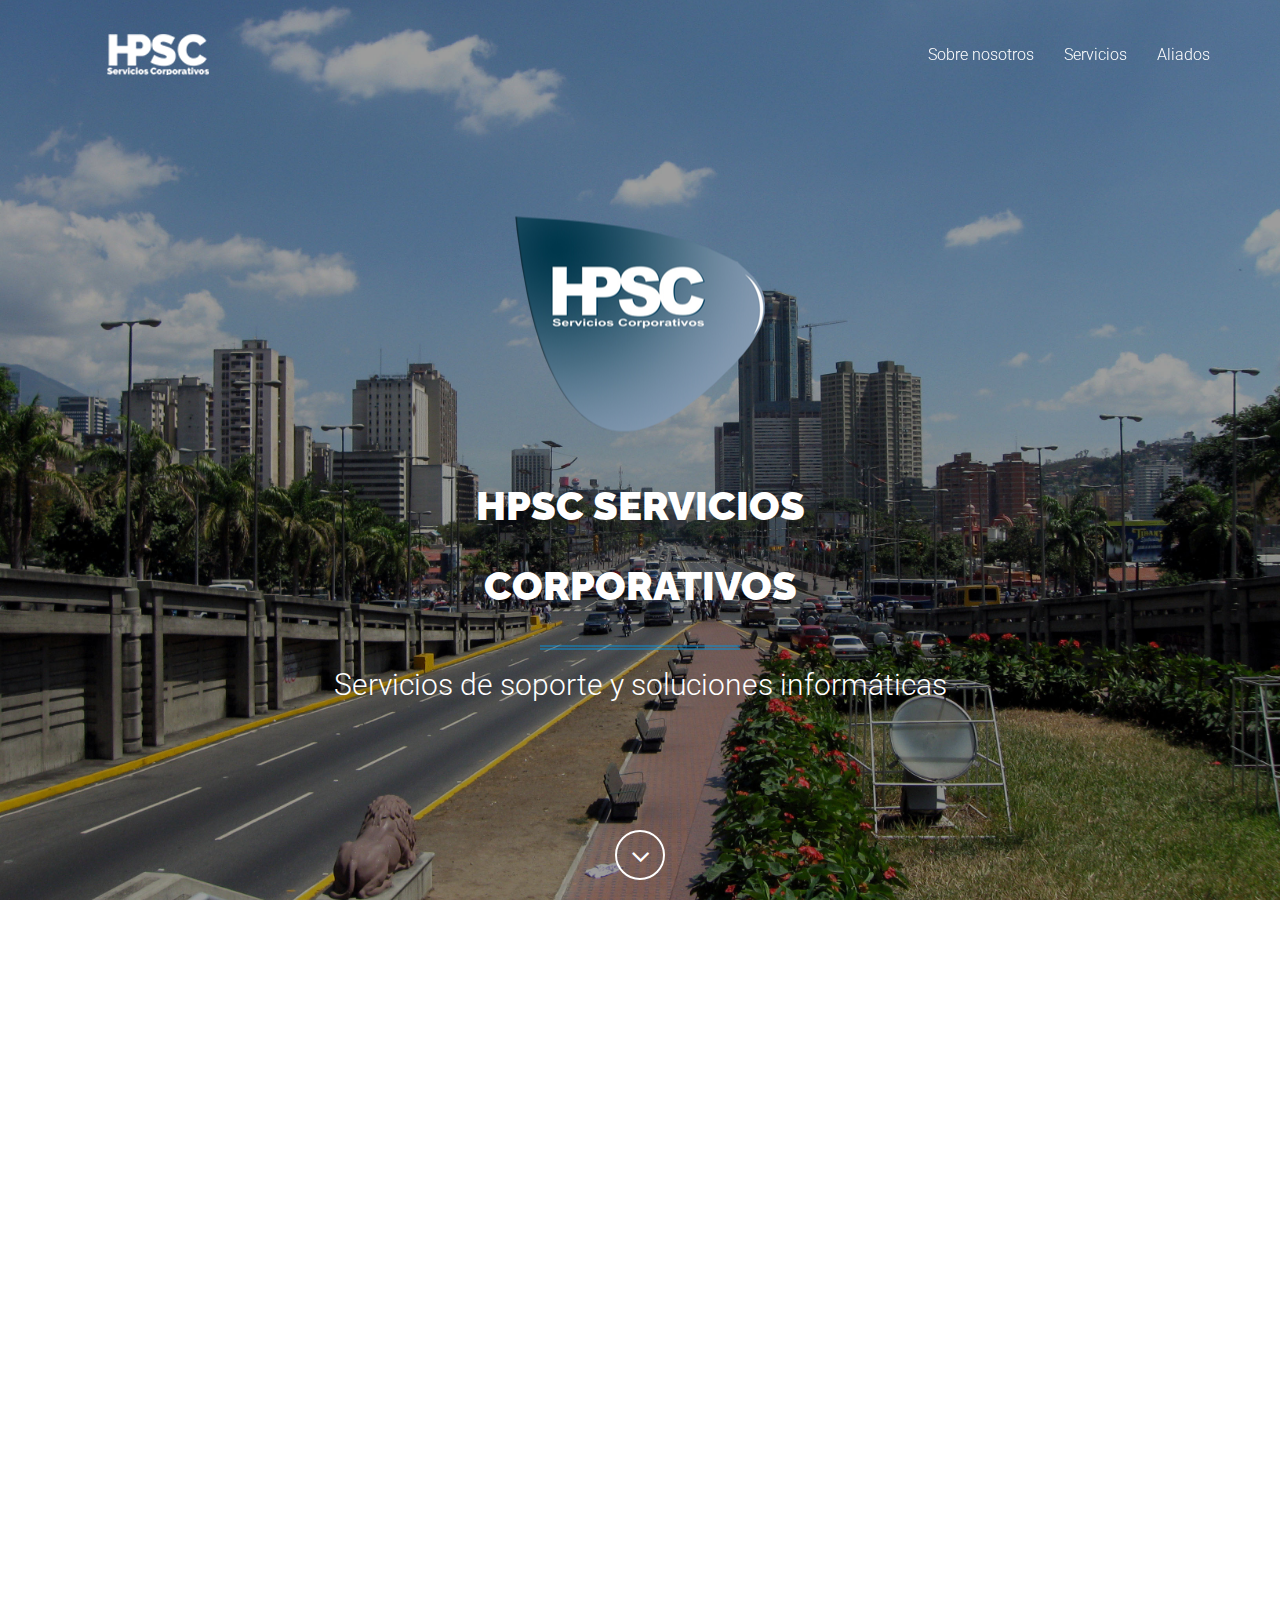
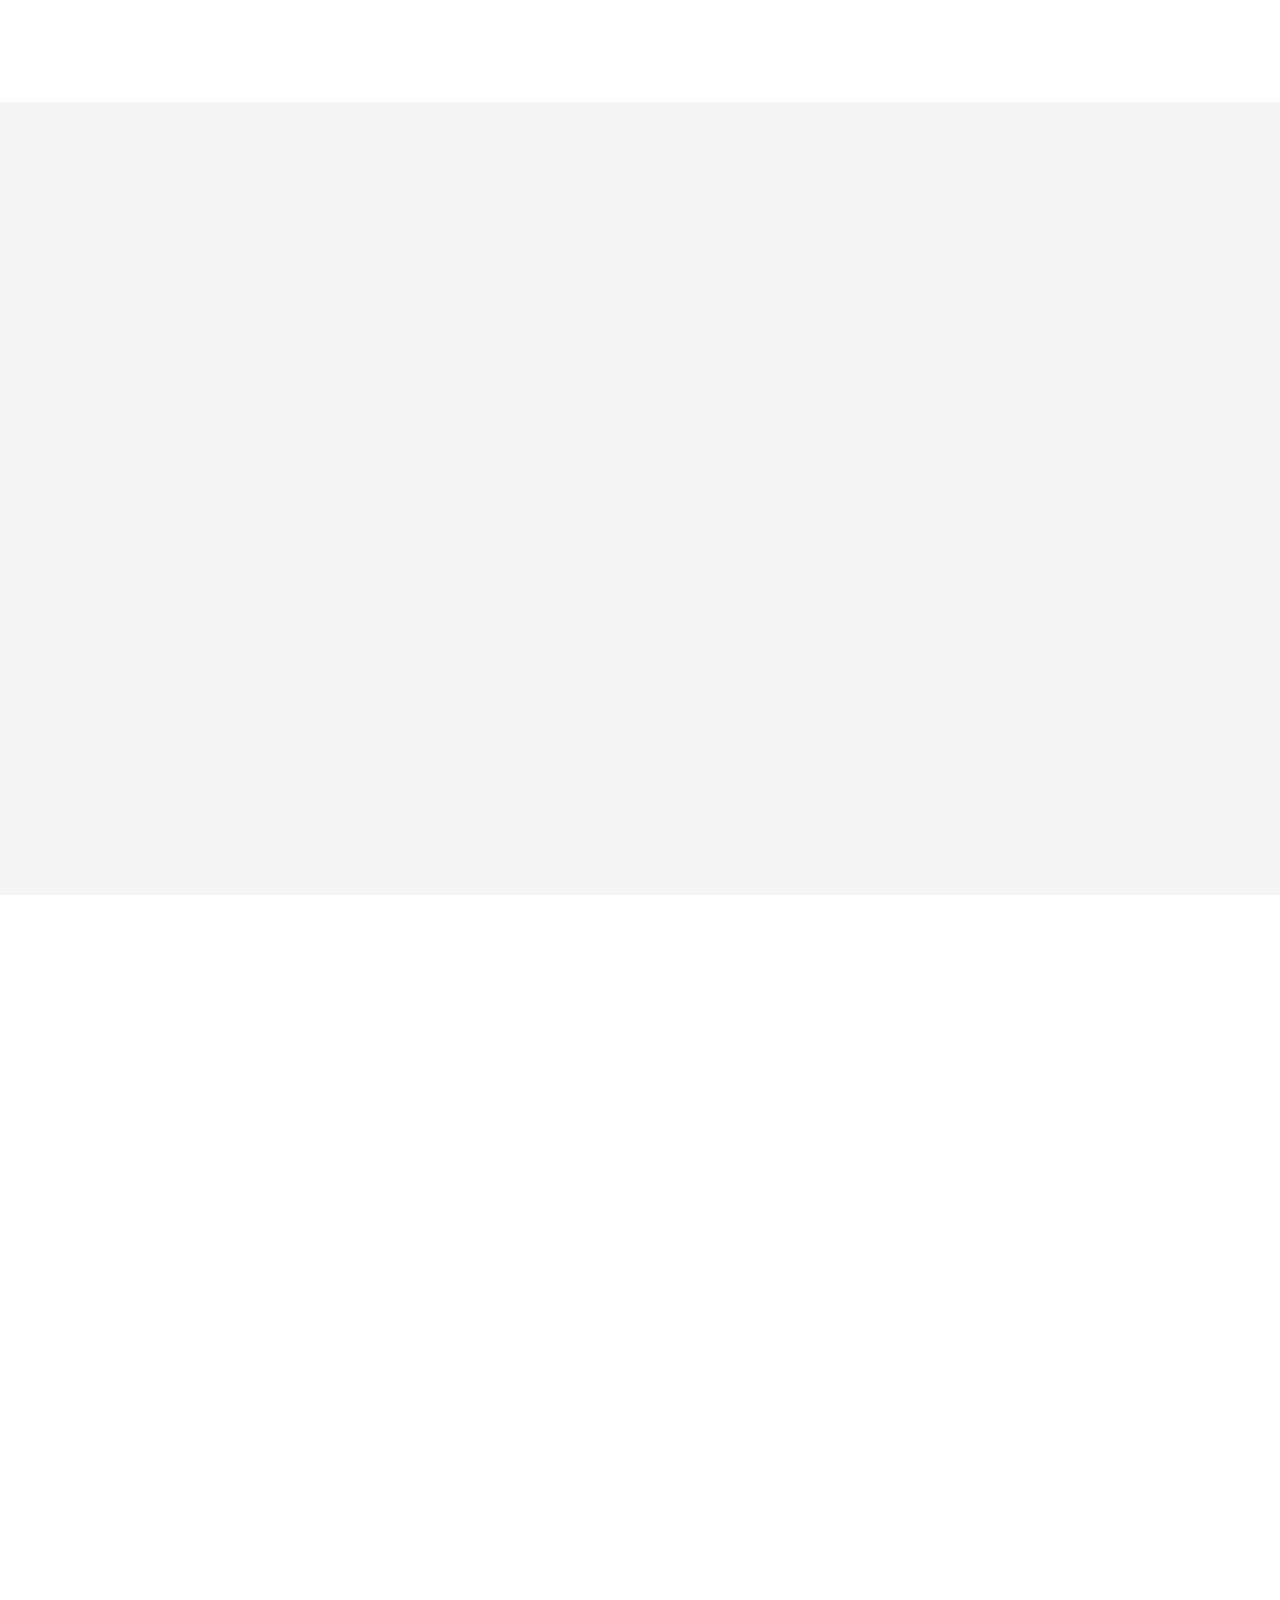
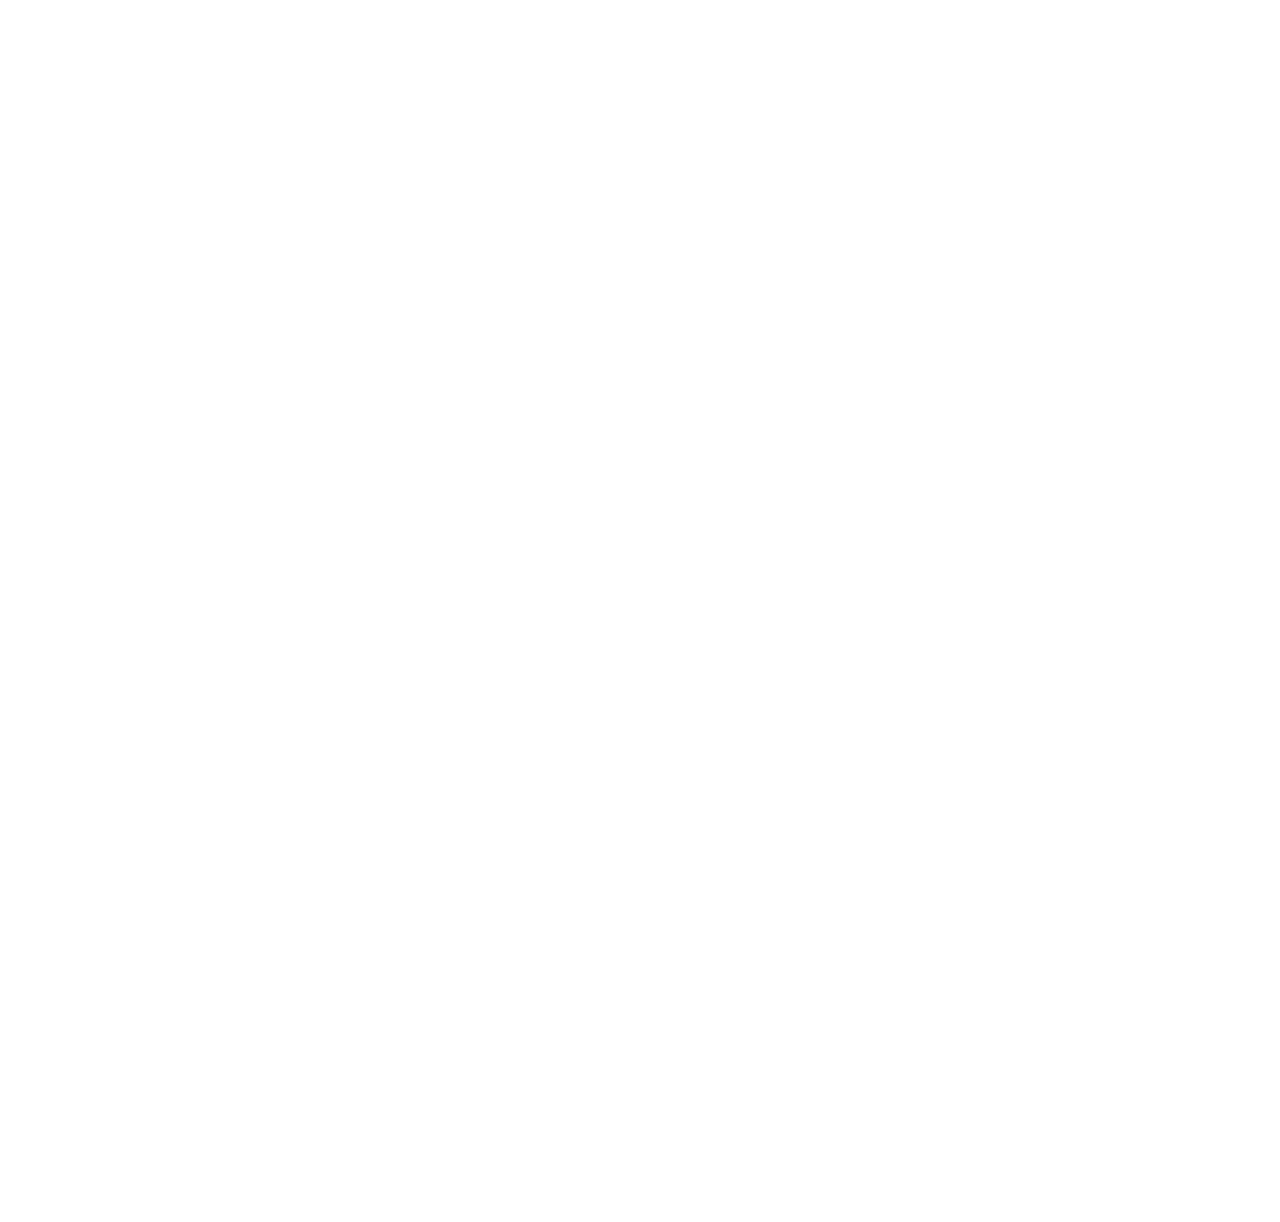
<file: HPSC_Front/index.html>
<!DOCTYPE html>
<html lang="en">

<head>
    <meta charset="utf-8">
    <meta name="viewport" content="width=device-width, initial-scale=1.0, user-scalable=no">
    <meta name="description" content="HPSC Servicios Corporativos es una empresa especializada en servicios de tecnologías de la información, teniendo alianzas con los principales fabricantes de la industria. Contamos con un portafolio de servicios orientados al cliente y adaptados al entorno económico actual, haciendo especial énfasis en la calidad y excelencia del servicio.">
    <meta name="author" content="HPSC Servicios Corporativos">
    <title>HPSC Servicios Corporativos</title>
    <link rel="icon" href="assets/img/hpsc-logo.ico" type="image/x-icon">
    <!-- Bootstrap Core CSS -->
    <link href="assets/css/bootstrap/bootstrap.min.css" rel="stylesheet" type="text/css">
    <!-- Retina.js - Load first for faster HQ mobile images. -->
    <script src="assets/js/plugins/retina/retina.min.js"></script>
    <!-- Font Awesome -->
    <link href="assets/font-awesome/css/font-awesome.min.css" rel="stylesheet" type="text/css">
    <!-- Default Fonts -->
    <link href='http://fonts.googleapis.com/css?family=Roboto:400,100,100italic,300,300italic,400italic,500,500italic,700,700italic,900,900italic' rel='stylesheet' type='text/css'>
    <link href='http://fonts.googleapis.com/css?family=Raleway:400,100,200,300,600,500,700,800,900' rel='stylesheet' type='text/css'>
    <!-- Modern Style Fonts (Include these is you are using body.modern!) -->
    <link href='http://fonts.googleapis.com/css?family=Montserrat:400,700' rel='stylesheet' type='text/css'>
    <link href='http://fonts.googleapis.com/css?family=Cardo:400,400italic,700' rel='stylesheet' type='text/css'>
    <!-- Vintage Style Fonts (Include these if you are using body.vintage!) -->
    <link href='http://fonts.googleapis.com/css?family=Sanchez:400italic,400' rel='stylesheet' type='text/css'>
    <link href='http://fonts.googleapis.com/css?family=Cardo:400,400italic,700' rel='stylesheet' type='text/css'>
    <!-- Plugin CSS -->
    <link href="assets/css/plugins/owl-carousel/owl.carousel.css" rel="stylesheet" type="text/css">
    <link href="assets/css/plugins/owl-carousel/owl.theme.css" rel="stylesheet" type="text/css">
    <link href="assets/css/plugins/owl-carousel/owl.transitions.css" rel="stylesheet" type="text/css">
    <link href="assets/css/plugins/magnific-popup.css" rel="stylesheet" type="text/css">
    <link href="assets/css/plugins/background.css" rel="stylesheet" type="text/css">
    <link href="assets/css/plugins/animate.css" rel="stylesheet" type="text/css">
    <!-- HPSC Theme CSS -->
    <link href="assets/css/hpsc.css" rel="stylesheet" type="text/css">
</head>
<!-- Alternate Body Classes: .modern and .vintage -->

<body id="page-top">
    <!-- Navigation -->
    <!-- Note: navbar-default and navbar-inverse are both supported with this theme. -->
    <nav class="navbar navbar-inverse navbar-fixed-top navbar-expanded">
        <div class="container">
            <!-- Brand and toggle get grouped for better mobile display -->
            <div class="navbar-header">
                <button type="button" class="navbar-toggle" data-toggle="collapse" data-target="#bs-example-navbar-collapse-1">
                    <span class="sr-only">Activar navegación</span>
                    <span class="icon-bar"></span>
                    <span class="icon-bar"></span>
                    <span class="icon-bar"></span>
                </button>
                <a class="navbar-brand page-scroll" href="#page-top">
                    <img src="assets/img/logo.png" class="img-responsive" alt="">
                </a>
            </div>
            <!-- Collect the nav links, forms, and other content for toggling -->
            <div class="collapse navbar-collapse" id="bs-example-navbar-collapse-1">
                <ul class="nav navbar-nav navbar-right">
                    <li class="hidden">
                        <a class="page-scroll" href="#page-top"></a>
                    </li>
                    <li>
                        <a class="page-scroll" href="#about">Sobre nosotros</a>
                    </li>
                    <li>
                        <a class="page-scroll" href="#services">Servicios</a>
                    </li>
                    <li>
                        <a class="page-scroll" href="#allies">Aliados</a>
                    </li>
                </ul>
            </div>
            <!-- /.navbar-collapse -->
        </div>
        <!-- /.container -->
    </nav>
    <header style="background-image: url('assets/img/bg-header.jpg');">
        <div class="intro-content">
            <img src="assets/img/profile.png" class="img-responsive img-centered" alt="">
            <div class="brand-name" style="font-size: 250%;text-align: center;">HPSC Servicios Corporativos</div>
            <hr class="colored">
            <div class="brand-name-subtext">Servicios de soporte y soluciones informáticas</div>
        </div>
        <div class="scroll-down">
            <a class="btn page-scroll" href="#about"><i class="fa fa-angle-down fa-fw"></i></a>
        </div>
    </header>
    <section id="about">
        <div class="container text-center wow fadeIn">
            <div class="row">
                <div class="col-lg-12">
                    <h1>Sobre nosotros</h1>
                    <hr class="colored">
                    <p>HPSC Servicios Corporativos es una empresa especializada en servicios de tecnologías de la información, teniendo alianzas con los principales fabricantes de la industria. Contamos con un portafolio de servicios orientados al cliente y adaptados al entorno económico actual, haciendo especial énfasis en la calidad y excelencia del servicio.</p>
                </div>
                <div class="row content-row">
                    <div class="col-lg-12">
                        <div class="about-carousel">
                            <div class="item">
                                <img src="assets/img/about_us/mission.jpg" class="img-responsive" alt="" id="mision" >
                                <div class="caption">
                                    <h3 style="color:white">Misión</h3>
                                    <hr class="colored-small">
                                    <p style="color:white; font-size: medium; margin:8px; text-align: center;">Proveer servicios de tecnologías de información que contribuyan al desarrollo del potencial de los negocios de nuestros clientes y asociados</p>
                                </div> 
                            </div>
                            <div class="item">
                                <img src="assets/img/about_us/vision.jpg" class="img-responsive" alt="" id="vision">
                                <div class="caption">
                                    <h3 style="color:white">Visión</h3>
                                    <hr class="colored-small">
                                    <p style="color:white; font-size: medium; margin:8px; text-align: center;">Posicionarnos como la mejor empresa proveedora de servicios de tecnologías de información en Venezuela, a través de estrategias de desarrollo profesional, económico y social que beneficien a nuestros clientes, accionistas, empleados y asociados</p>
                                </div>
                            </div>
                            <div class="item">
                                <img src="assets/img/about_us/values.jpg" class="img-responsive" alt="" id="valores">
                                <div class="caption">
                                    <h3 style="color:white">Valores</h3>
                                    <hr class="colored-small">
                                    <p style="color:white; font-size: medium; margin:8px; text-align: center;">Los valores que nos representan son el respeto, la tolerancia, el compromiso, la responsabilidad, la puntualidad, la excelencia, la disciplina y la perseverancia</p>
                                </div>
                            </div>
                        </div>
                    </div>
                </div>
                
            </div>
        </div>
    </section>
    <section class="bg-gray" id="services">
        <div class="container text-center wow fadeIn">
            <div class="row">
                <div class="col-lg-12">
                    <h2>Servicios</h2>
                    <p>Los servicios que ofrecemos están diseñados para facilitar su decisión, brindándole la flexibilidad necesaria para adaptarlo a su entorno tecnológico</p>
                    <hr class="colored">
                </div>
            </div>
            <div class="row content-row">
                <div class="col-lg-12">
                    <div class="about-carousel">
                        <div class="item">
                            <img src="assets/img/services/1.jpg" class="img-responsive" alt="">
                            <div class="caption">
                                <h3 style="color:white">Soporte</h3>
                                <hr class="colored-small">
                                <p style="color:white; font-size: medium; margin:8px; text-align: center;">Cuente con un servicio especializado en el diagnóstico y reparación de equipos de cómputo, impresión y comunicación, diseñados con la flexibilidad y adaptabilidad que su empresa necesita</p>
                            </div>
                        </div>
                        <div class="item">
                            <img src="assets/img/services/2.jpg" class="img-responsive" alt="">
                            <div class="caption">
                                <h3 style="color:white">Preventivos</h3>
                                <hr class="colored-small">
                                <p style="color:white; font-size: medium; margin:8px; text-align: center;">Maximice el desempeño de sus equipos y reduzca a su vez la probabilidad de ocurran fallos inesperados, actuando con un enfoque proactivo en el mantenimiento de su plataforma</p>
                            </div>
                        </div>
                        <div class="item">
                            <img src="assets/img/services/3.jpg" class="img-responsive" alt="">
                            <div class="caption">
                                <h3 style="color:white">Profesionales</h3>
                                <hr class="colored-small">
                                <p style="color:white; font-size: medium; margin:8px; text-align: center;">Contamos con un portafolio de servicios profesionales que ofrece propuestas de arquitectura, diseño e implementación y administración de soluciones adaptables a su empresa</p>
                            </div>
                        </div>
                    </div>
                </div>
            </div>
        </div>
    </section>
    <section id="allies">
        <div class="container text-center wow fadeIn">
            <h2>Aliados</h2>
            <hr class="colored">
            <p>Aquí presentamos a nuestros aliados empresariales con los que contamos como soporte.</p>
            <div class="row content-row">
                <div class="col-lg-12">
                    <div class="portfolio-filter">
                        <ul id="filters" class="clearfix">
                        </ul>
                    </div>
                </div>
            </div>
            <div class="row">
                <div class="col-lg-12" style="margin-left:8px">
                    <div id="portfoliolist">
                        <div class="portfolio ally" data-cat="ally" data-toggle="modal">
                            <div class="portfolio-wrapper">
                                <img src="assets/img/portfolio/grid/allies/1.jpg" alt="">
                                <div class="caption">
                                    <div class="caption-text">
                                        <a class="text-title">Hewlett Packard</a>
                                        <span class="text-category">Empresa del sector informático</span>
                                    </div>
                                    <div class="caption-bg"></div>
                                </div>
                            </div>
                        </div>
                        <div class="portfolio ally" data-cat="ally" data-toggle="modal">
                            <div class="portfolio-wrapper">
                                <img src="assets/img/portfolio/grid/allies/2.jpg" alt="">
                                <div class="caption">
                                    <div class="caption-text">
                                        <a class="text-title">Cron Sistemas, C.A.</a>
                                        <span class="text-category">Empresa de venta de hardware</span>
                                    </div>
                                    <div class="caption-bg"></div>
                                </div>
                            </div>
                        </div>
                        <div class="portfolio ally" data-cat="ally" data-toggle="modal">
                            <div class="portfolio-wrapper">
                                <img src="assets/img/portfolio/grid/allies/3.jpg" alt="">
                                <div class="caption">
                                    <div class="caption-text">
                                        <a class="text-title">Excon</a>
                                        <span class="text-category">Empresa de soluciones de negocio</span>
                                    </div>
                                    <div class="caption-bg"></div>
                                </div>
                            </div>
                        </div>
                        <div class="portfolio ally" data-cat="ally" data-toggle="modal">
                            <div class="portfolio-wrapper">
                                <img src="assets/img/portfolio/grid/allies/4.jpg" alt="">
                                <div class="caption">
                                    <div class="caption-text">
                                        <a class="text-title">Hewlett Packard Enterprise</a>
                                        <span class="text-category">Empresa de servicios tecnológicos</span>
                                    </div>
                                    <div class="caption-bg"></div>
                                </div>
                            </div>
                        </div>
                        <div class="portfolio ally" data-cat="ally" data-toggle="modal">
                            <div class="portfolio-wrapper">
                                <img src="assets/img/portfolio/grid/allies/5.jpg" alt="">
                                <div class="caption">
                                    <div class="caption-text">
                                        <a class="text-title">Microsoft</a>
                                        <span class="text-category">Empresa de software y hardware</span>
                                    </div>
                                    <div class="caption-bg"></div>
                                </div>
                            </div>
                        </div>
                        <div class="portfolio ally" data-cat="ally" data-toggle="modal">
                            <div class="portfolio-wrapper">
                                <img src="assets/img/portfolio/grid/allies/6.jpg" alt="">
                                <div class="caption">
                                    <div class="caption-text">
                                        <a class="text-title">MT2005</a>
                                        <span class="text-category">Empresa de venta de hardware y servicios</span>
                                    </div>
                                    <div class="caption-bg"></div>
                                </div>
                            </div>
                        </div>
                    </div>
                </div>
            </div>
        </div>
    </section>

    <script src="https://apps.elfsight.com/p/platform.js" defer></script>
    <div class="elfsight-app-d1b01dff-8247-4275-999b-a6b3c1325eb7"></div>
    
<iframe src="https://www.facebook.com/plugins/video.php?href=https%3A%2F%2Fwww.facebook.com%2Finternationalacademysya%2Fvideos%2F2487561864703541%2F&show_text=0&width=267" width="267" height="476" style="border:none;overflow:hidden" scrolling="no" frameborder="0" allowTransparency="true" allowFullScreen="true"></iframe>
    
    <footer class="footer" style="background-image: url('assets/img/bg-footer.jpg')">
        <div class="container text-center">
            <div class="row">
                <div class="col-md-4 contact-details">
                    <h4><i class="fa fa-phone"></i> Teléfono(s)</h4>
                    <p>+58 (212) 6194641 / (212) 2410477</p>
                </div>
                <div class="col-md-4 contact-details">
                    <h4><i class="fa fa-map-marker"></i> Visítenos</h4>
                    <p>
                        <a target="_blank" href="https://www.google.co.ve/maps/place/Edificio+Andr%C3%A9s+German+Otero,+Caracas,+Miranda/@10.4983869,-66.7902003,18z/data=!3m1!4b1!4m5!3m4!1s0x8c2a577208f8ce03:0xd2aafcfd0ddb836e!8m2!3d10.4984837!4d-66.7894939" id="mapa">
                            Edificio Andrés German Otero
                            <br>
                            Caracas, Miranda
                        </a>
                    </p>
                </div>
                <div class="col-md-4 contact-details">
                    <h4><i class="fa fa-envelope"></i> Email</h4>
                    <p><a href="mailto:mail@example.com">mail@example.com</a>
                    </p>
                </div>
            </div>
            <div class="row social">
                <div class="col-lg-12">
                    <ul class="list-inline">
                        <li><a href="https://twitter.com/hpsc_servcorp" target="_blank"><i class="fa fa-twitter fa-fw fa-2x"></i></a>
                        </li>
                        <li><a href="https://www.linkedin.com/company/hpsc-servicios-corporativos-c-a-/about/" target="_blank"><i class="fa fa-linkedin fa-fw fa-2x"></i></a>
                        </li>
                    </ul>
                </div>
            </div>
            <div class="row copyright">
                <div class="col-lg-12">
                    <p class="small">&copy; 2019 HPSC Servicios Corporativos</p>
                </div>
            </div>
        </div>
    </footer>
    <!-- Core Scripts -->
    <script src="assets/js/jquery.js"></script>
    <script src="assets/js/bootstrap/bootstrap.min.js"></script>
    <!-- Plugin Scripts -->
    <script src="assets/js/plugins/jquery.easing.min.js"></script>
    <script src="assets/js/plugins/classie.js"></script>
    <script src="assets/js/plugins/cbpAnimatedHeader.js"></script>
    <script src="assets/js/plugins/owl-carousel/owl.carousel.js"></script>
    <script src="assets/js/plugins/jquery.magnific-popup/jquery.magnific-popup.min.js"></script>
    <script src="assets/js/plugins/background/core.js"></script>
    <script src="assets/js/plugins/background/transition.js"></script>
    <script src="assets/js/plugins/background/background.js"></script>
    <script src="assets/js/plugins/jquery.mixitup.js"></script>
    <script src="assets/js/plugins/wow/wow.min.js"></script>
    <script src="assets/js/contact_me.js"></script>
    <script src="assets/js/plugins/jqBootstrapValidation.js"></script>
    <!-- HPSC Theme Scripts -->
    <script src="assets/js/hpsc.js"></script>
    <script>
    <!-- Accion Hover en la seccion de numero de mapa y email -->
        $('#mapa').hover(function () {
            $('#mapa').stop(true).animate({ opacity: 0.5 }, 20);
        },function () {
            $('#mapa').stop(true).animate({ opacity: 1 }, 20);
        });

        $('#correo').hover(function () {
            $('#correo').stop(true).animate({ opacity: 0.5 }, 20);
        },function () {
            $('#correo').stop(true).animate({ opacity: 1 }, 20);
        });
</script>
</body>

</html>
</file>
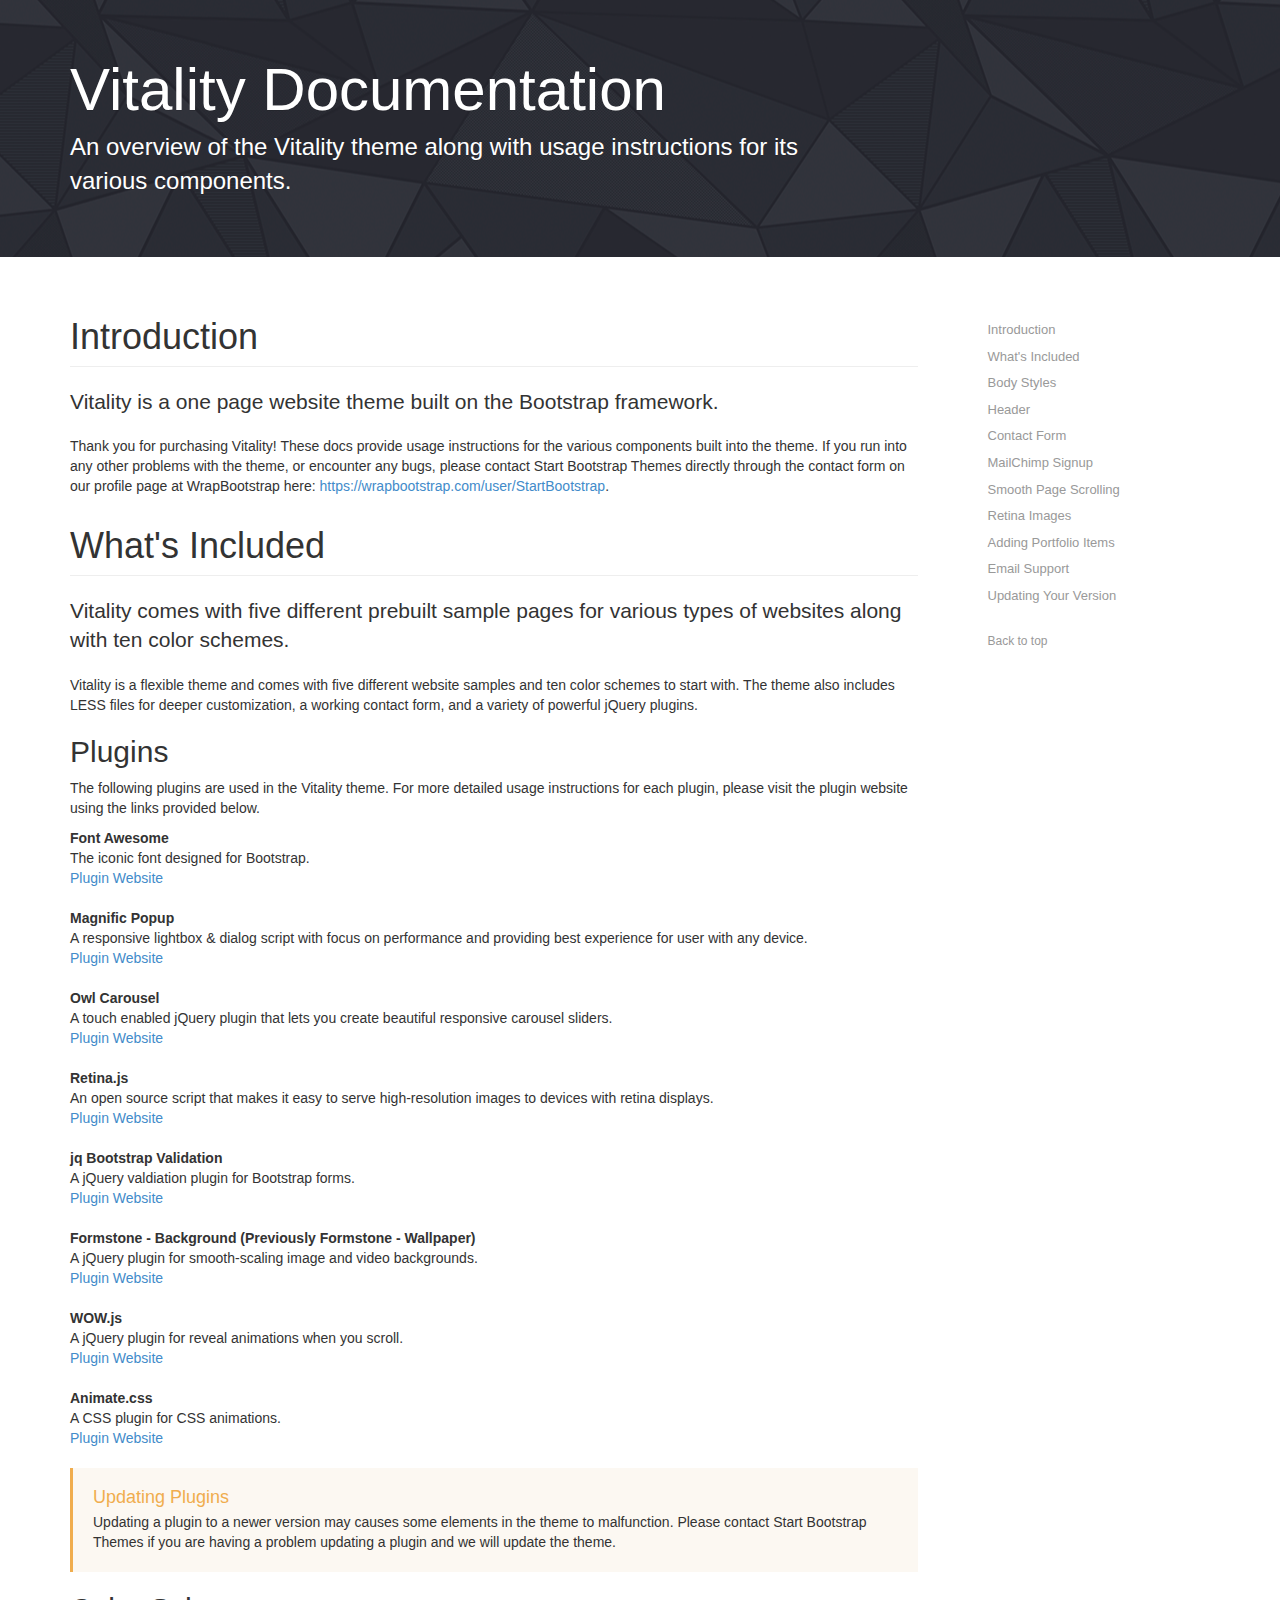
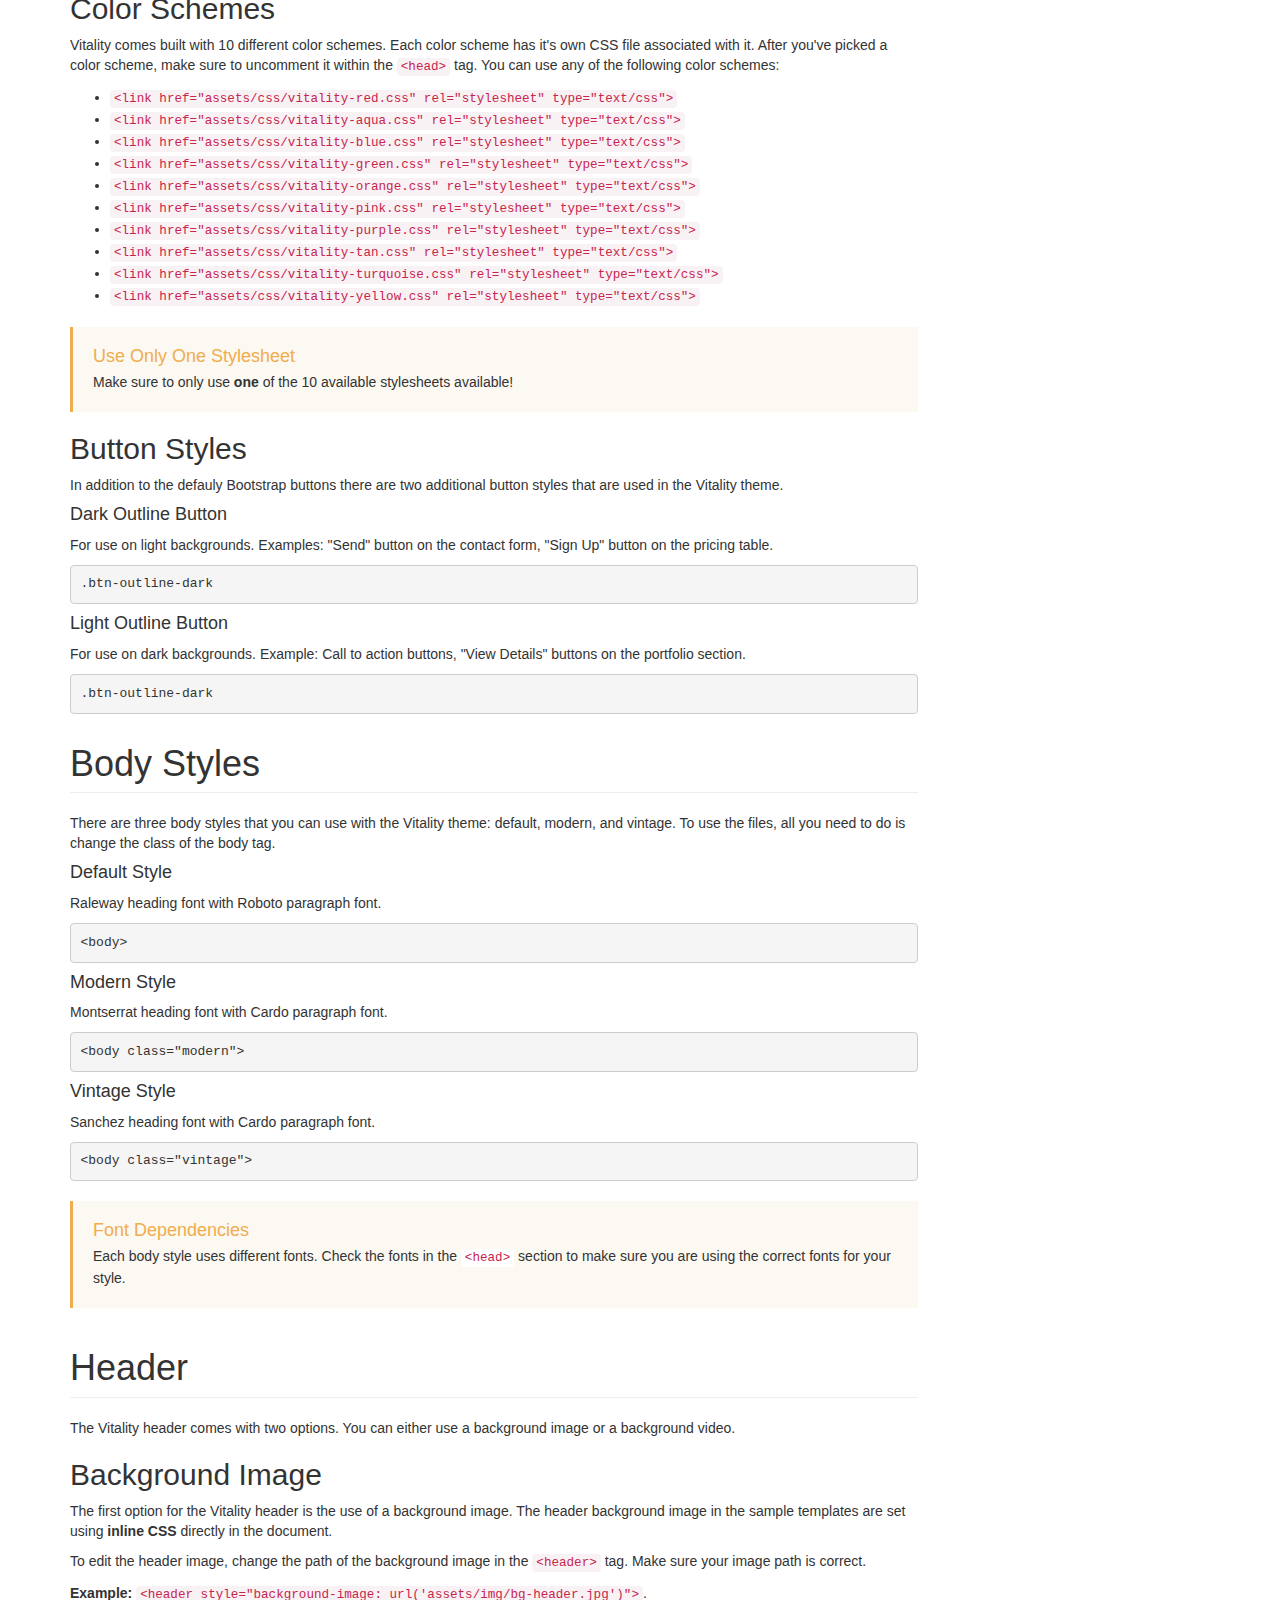
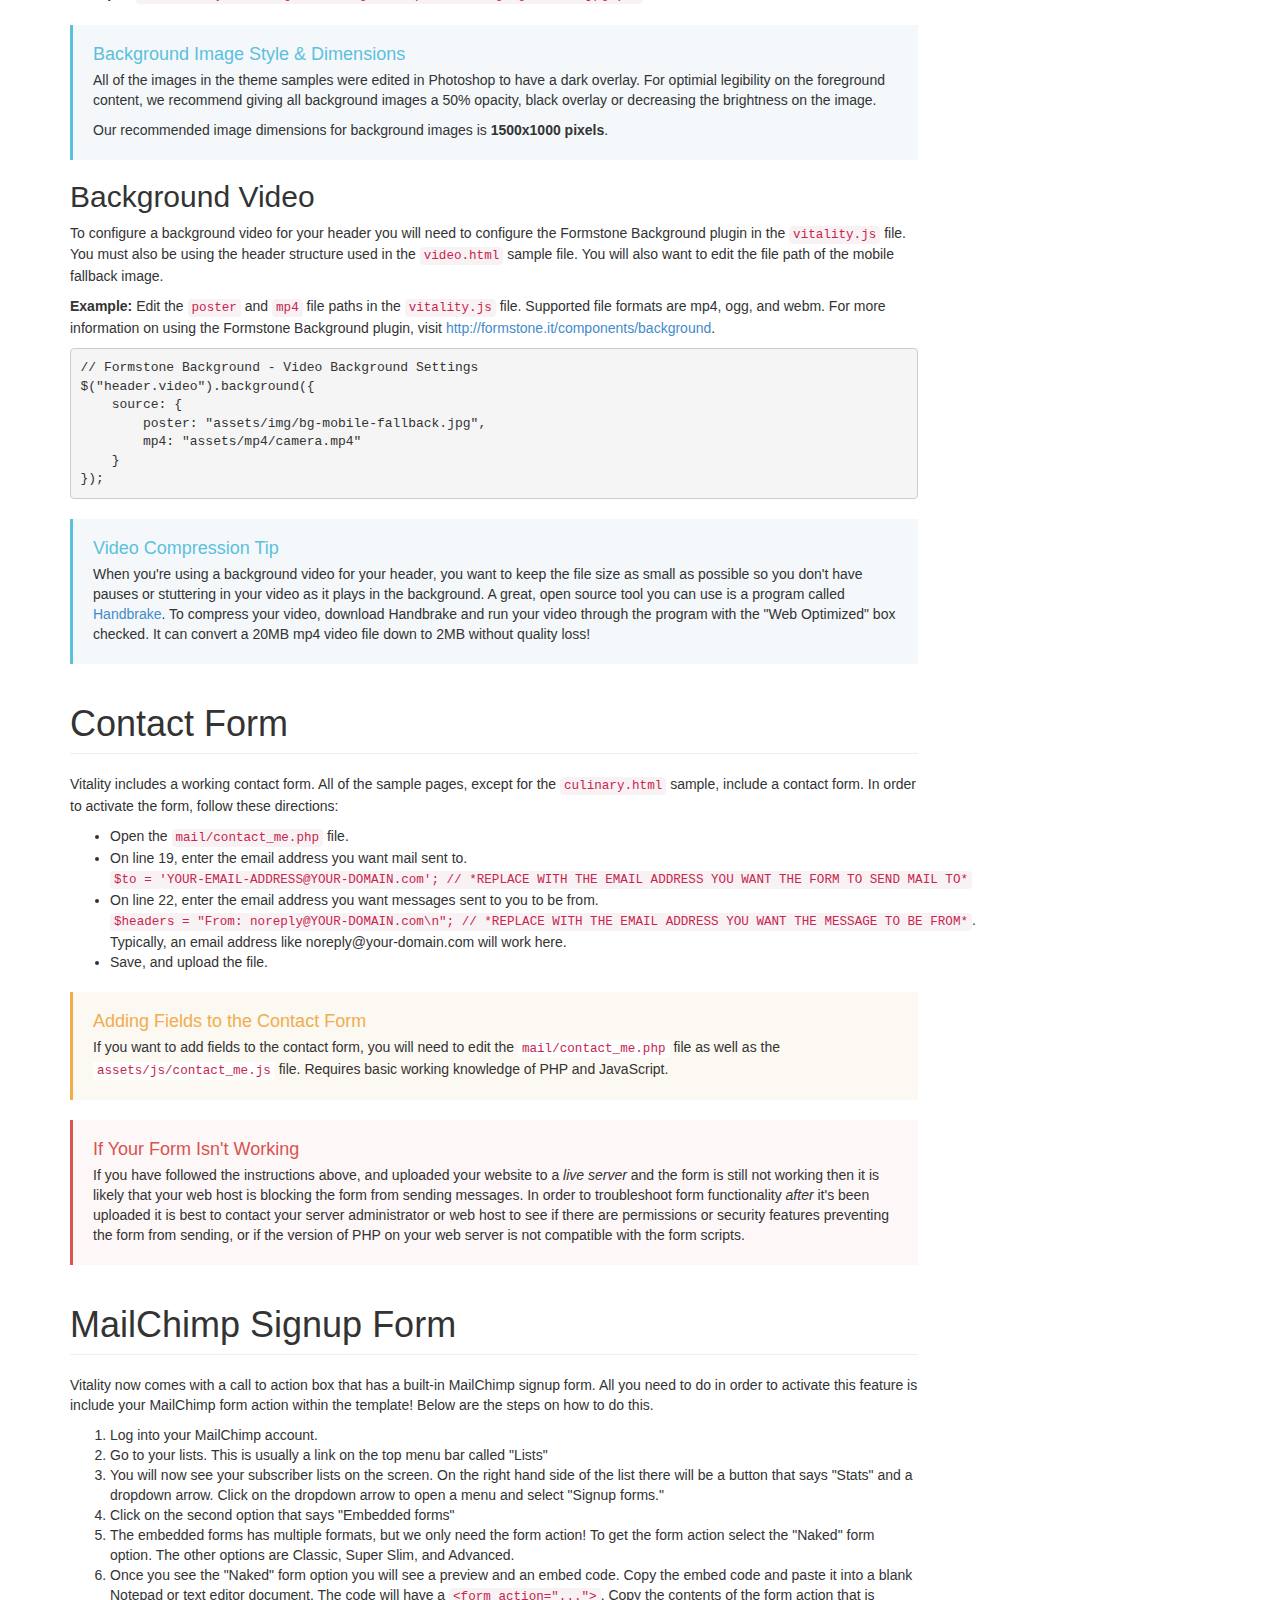
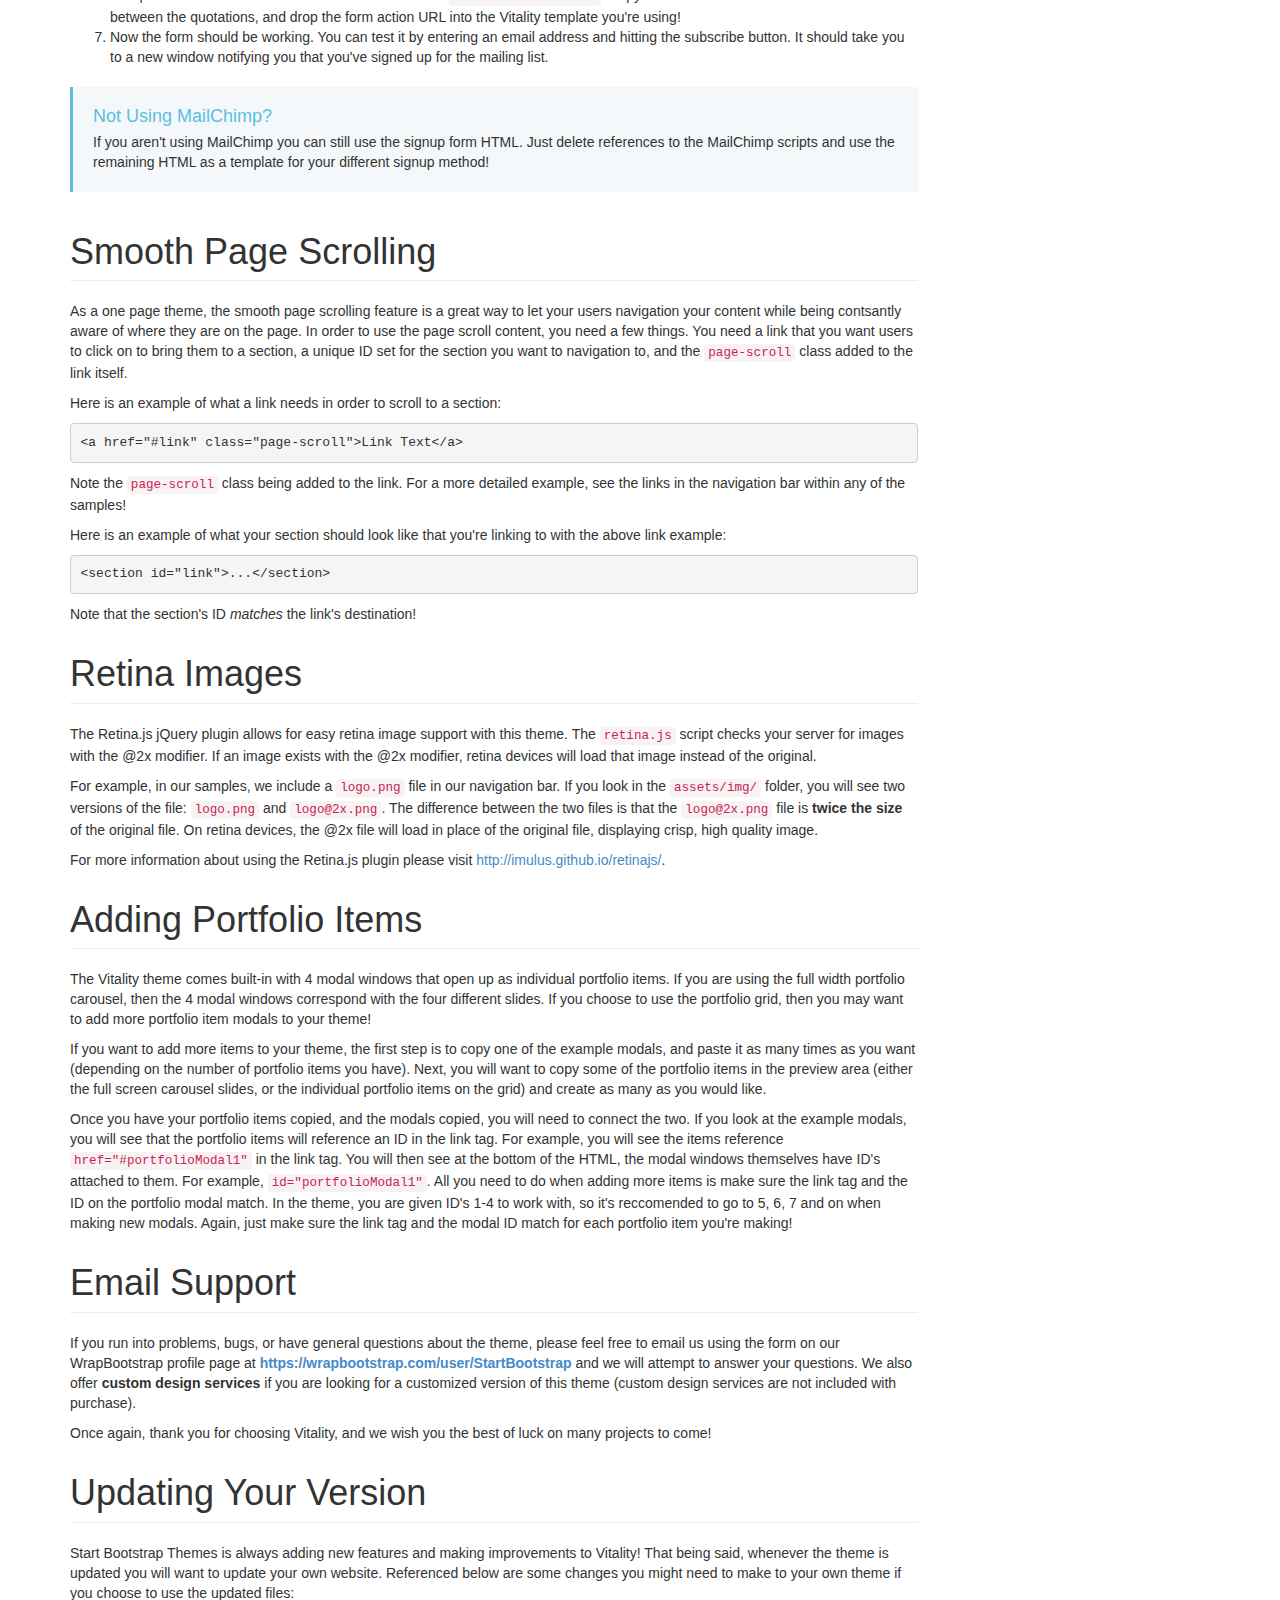
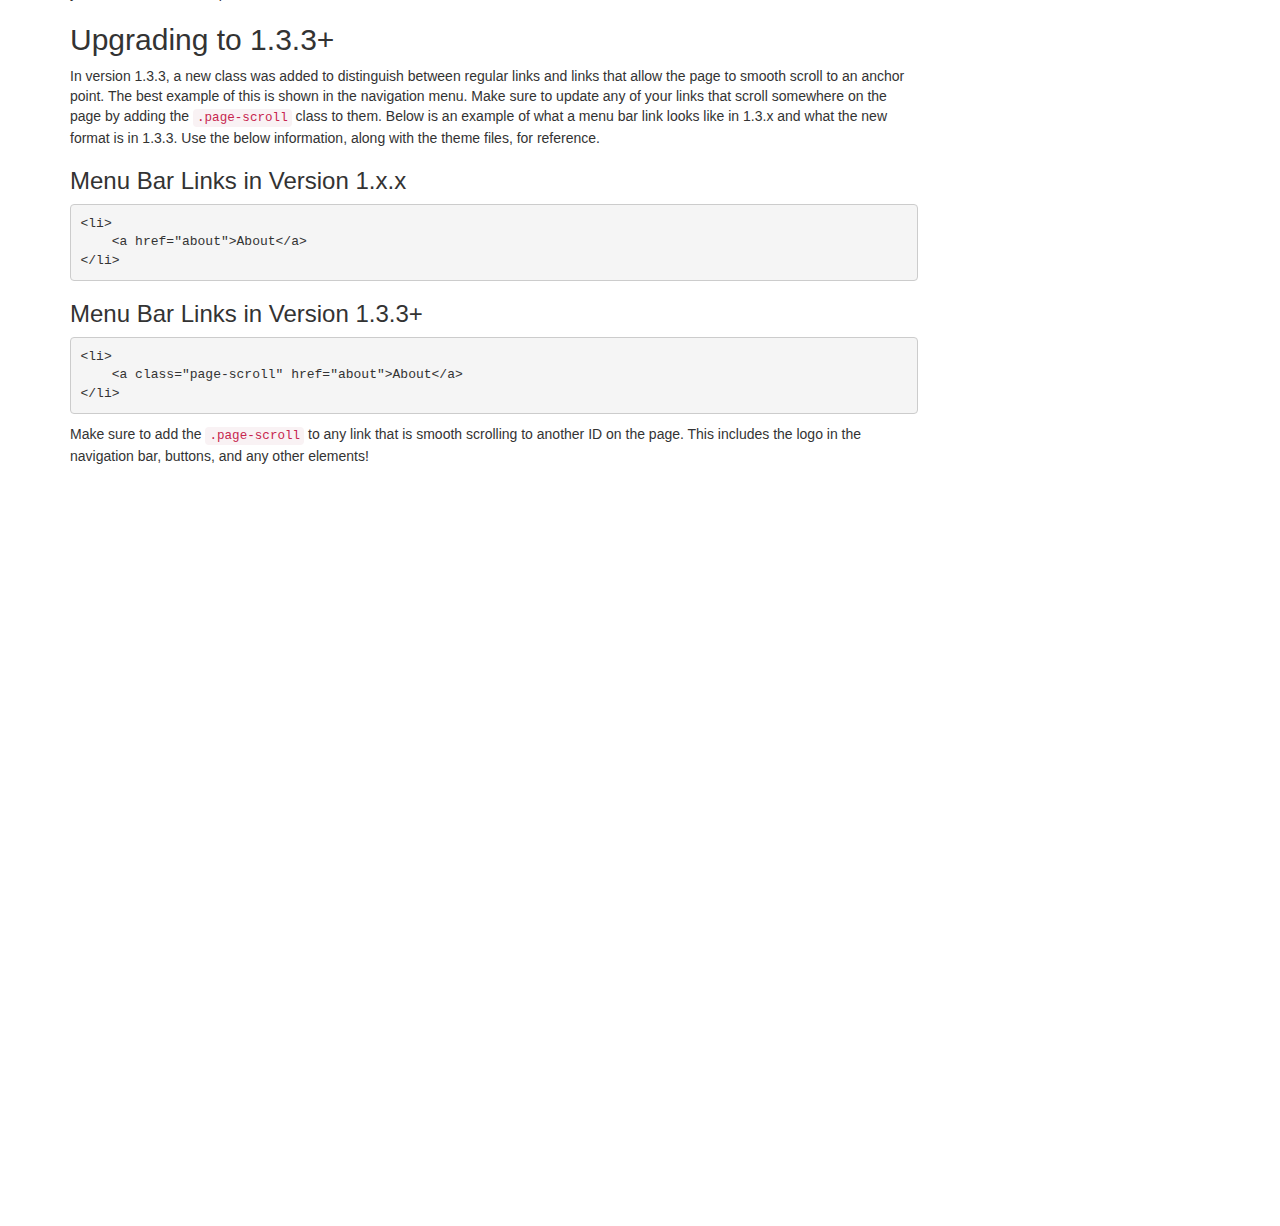
<file: HPSC_Front/docs/index.html>
<!DOCTYPE html>
<html lang="en">

<head>

    <meta charset="utf-8">
    <meta name="viewport" content="width=device-width, initial-scale=1.0, user-scalable=no">
    <meta name="description" content="">
    <meta name="author" content="">

    <title>Vitality Documentation</title>

    <!-- Bootstrap Core CSS -->
    <link href="css/bootstrap.min.css" rel="stylesheet" type="text/css">
    <link href="css/docs.min.css" rel="stylesheet" type="text/css">

    <!-- IE8 support for HTML5 elements and media queries -->
    <!--[if lt IE 9]>
      <script src="https://oss.maxcdn.com/libs/html5shiv/3.7.0/html5shiv.js"></script>
      <script src="https://oss.maxcdn.com/libs/respond.js/1.3.0/respond.min.js"></script>
    <![endif]-->

    <!-- Custom Docs Styles -->
    <style>
    .spacer {
        height: 750px;
    }
    .bs-docs-header {
        background: url('img/bg.gif') center center scroll repeat;
        color: #fff;
    }
    </style>

</head>

<body class="top">

    <!-- Docs page layout -->
    <div class="bs-docs-header" id="content">
        <div class="container">
            <h1>Vitality Documentation</h1>
            <p>An overview of the Vitality theme along with usage instructions for its various components.</p>
        </div>
    </div>

    <div class="container bs-docs-container">

        <div class="row">

            <div class="col-md-9" role="main">

                <div class="bs-docs-section">

                    <!-- Introduction Section -->
                    <h1 id="introduction" class="page-header">Introduction</h1>
                    <p class="lead">Vitality is a one page website theme built on the Bootstrap framework.</p>
                    <p>Thank you for purchasing Vitality! These docs provide usage instructions for the various components built into the theme. If you run into any other problems with the theme, or encounter any bugs, please contact Start Bootstrap Themes directly through the contact form on our profile page at WrapBootstrap here: <a href="https://wrapbootstrap.com/user/StartBootstrap">https://wrapbootstrap.com/user/StartBootstrap</a>.</p>

                    <!-- What's Included Section -->
                    <h1 id="whats-included" class="page-header">What's Included</h1>
                    <p class="lead">Vitality comes with five different prebuilt sample pages for various types of websites along with ten color schemes.</p>
                    <p>Vitality is a flexible theme and comes with five different website samples and ten color schemes to start with. The theme also includes LESS files for deeper customization, a working contact form, and a variety of powerful jQuery plugins.</p>

                    <h2 id="whats-included-plugins">Plugins</h2>
                    <p>The following plugins are used in the Vitality theme. For more detailed usage instructions for each plugin, please visit the plugin website using the links provided below.</p>
                    <dl>
                        <dt>Font Awesome</dt>
                        <dl>The iconic font designed for Bootstrap.<br><a href="http://fontawesome.io/">Plugin Website</a>
                        </dl>
                        <dt>Magnific Popup</dt>
                        <dl>A responsive lightbox &amp; dialog script with focus on performance and providing best experience for user with any device.<br><a href="http://dimsemenov.com/plugins/magnific-popup/">Plugin Website</a>
                        </dl>
                        <dt>Owl Carousel</dt>
                        <dl>A touch enabled jQuery plugin that lets you create beautiful responsive carousel sliders.<br><a href="https://github.com/OwlFonk/OwlCarousel">Plugin Website</a>
                        </dl>
                        <dt>Retina.js</dt>
                        <dl>An open source script that makes it easy to serve high-resolution images to devices with retina displays.<br><a href="http://imulus.github.io/retinajs/">Plugin Website</a>
                        </dl>
                        <dt>jq Bootstrap Validation</dt>
                        <dl>A jQuery valdiation plugin for Bootstrap forms.<br><a href="http://reactiveraven.github.io/jqBootstrapValidation/">Plugin Website</a>
                        </dl>
                        <dt>Formstone - Background (Previously Formstone - Wallpaper)</dt>
                        <dl>A jQuery plugin for smooth-scaling image and video backgrounds.<br><a href="http://formstone.it/components/background/">Plugin Website</a>
                        </dl>
                        <dt>WOW.js</dt>
                        <dl>A jQuery plugin for reveal animations when you scroll.<br><a href="http://mynameismatthieu.com/WOW/">Plugin Website</a>
                        </dl>
                        <dt>Animate.css</dt>
                        <dl>A CSS plugin for CSS animations.<br><a href="http://daneden.github.io/animate.css/">Plugin Website</a>
                        </dl>
                    </dl>

                    <div class="bs-callout bs-callout-warning">
                        <h4>Updating Plugins</h4>
                        <p>Updating a plugin to a newer version may causes some elements in the theme to malfunction. Please contact Start Bootstrap Themes if you are having a problem updating a plugin and we will update the theme.</p>
                    </div>

                    <!-- What's Included Section - Color Schemes -->
                    <h2 id="whats-included-color-schemes">Color Schemes</h2>
                    <p>Vitality comes built with 10 different color schemes. Each color scheme has it's own CSS file associated with it. After you've picked a color scheme, make sure to uncomment it within the <code>&lt;head&gt;</code> tag. You can use any of the following color schemes:</p>
                    <ul>
                        <li>
                            <code>&lt;link href="assets/css/vitality-red.css" rel="stylesheet" type="text/css"&gt;</code>
                        </li>
                        <li>
                            <code>&lt;link href="assets/css/vitality-aqua.css" rel="stylesheet" type="text/css"&gt;</code>
                        </li>
                        <li>
                            <code>&lt;link href="assets/css/vitality-blue.css" rel="stylesheet" type="text/css"&gt;</code>
                        </li>
                        <li>
                            <code>&lt;link href="assets/css/vitality-green.css" rel="stylesheet" type="text/css"&gt;</code>
                        </li>
                        <li>
                            <code>&lt;link href="assets/css/vitality-orange.css" rel="stylesheet" type="text/css"&gt;</code>
                        </li>
                        <li>
                            <code>&lt;link href="assets/css/vitality-pink.css" rel="stylesheet" type="text/css"&gt;</code>
                        </li>
                        <li>
                            <code>&lt;link href="assets/css/vitality-purple.css" rel="stylesheet" type="text/css"&gt;</code>
                        </li>
                        <li>
                            <code>&lt;link href="assets/css/vitality-tan.css" rel="stylesheet" type="text/css"&gt;</code>
                        </li>
                        <li>
                            <code>&lt;link href="assets/css/vitality-turquoise.css" rel="stylesheet" type="text/css"&gt;</code>
                        </li>
                        <li>
                            <code>&lt;link href="assets/css/vitality-yellow.css" rel="stylesheet" type="text/css"&gt;</code>
                        </li>
                    </ul>

                    <div class="bs-callout bs-callout-warning">
                        <h4>Use Only One Stylesheet</h4>
                        <p>Make sure to only use <strong>one</strong> of the 10 available stylesheets available!</p>
                    </div>

                    <!-- What's Included Section - Button Styles -->
                    <h2 id="whats-included-button-styles">Button Styles</h2>
                    <p>In addition to the defauly Bootstrap buttons there are two additional button styles that are used in the Vitality theme.</p>
                    <h4>Dark Outline Button</h4>
                    <p>For use on light backgrounds. Examples: "Send" button on the contact form, "Sign Up" button on the pricing table.</p>
                    <pre><code>.btn-outline-dark</code></pre>

                    <h4>Light Outline Button</h4>
                    <p>For use on dark backgrounds. Example: Call to action buttons, "View Details" buttons on the portfolio section.</p>
                    <pre><code>.btn-outline-dark</code></pre>

                    <!-- Body Styles Section -->
                    <h1 id="body-styles" class="page-header">Body Styles</h1>
                    <p>There are three body styles that you can use with the Vitality theme: default, modern, and vintage. To use the files, all you need to do is change the class of the body tag.</p>
                    <h4>Default Style</h4>
                    <p>Raleway heading font with Roboto paragraph font.</p>
                    <pre><code>&lt;body&gt;</code></pre>
                    <h4>Modern Style</h4>
                    <p>Montserrat heading font with Cardo paragraph font.</p>
                    <pre><code>&lt;body class="modern"&gt;</code></pre>
                    <p></p>
                    <h4>Vintage Style</h4>
                    <p>Sanchez heading font with Cardo paragraph font.</p>
                    <pre><code>&lt;body class="vintage"&gt;</code></pre>

                    <div class="bs-callout bs-callout-warning">
                        <h4>Font Dependencies</h4>
                        <p>Each body style uses different fonts. Check the fonts in the <code>&lt;head&gt;</code> section to make sure you are using the correct fonts for your style.</p>
                    </div>

                    <!-- Header Section -->
                    <h1 id="header" class="page-header">Header</h1>
                    <p>The Vitality header comes with two options. You can either use a background image or a background video.</p>

                    <!-- Header Section - Background Image -->
                    <h2 id="header-image">Background Image</h2>
                    <p>The first option for the Vitality header is the use of a background image. The header background image in the sample templates are set using <strong>inline CSS</strong> directly in the document.</p>
                    <p>To edit the header image, change the path of the background image in the <code>&lt;header&gt;</code> tag. Make sure your image path is correct.</p>
                    <p><strong>Example: </strong><code>&lt;header style="background-image: url('assets/img/bg-header.jpg')"&gt;</code>.</p>

                    <div class="bs-callout bs-callout-info">
                        <h4>Background Image Style &amp; Dimensions</h4>
                        <p>All of the images in the theme samples were edited in Photoshop to have a dark overlay. For optimial legibility on the foreground content, we recommend giving all background images a 50% opacity, black overlay or decreasing the brightness on the image.</p>
                        <p>Our recommended image dimensions for background images is <strong>1500x1000 pixels</strong>.</p>
                    </div>

                    <!-- Header Section - Background Video -->
                    <h2 id="header-video">Background Video</h2>
                    <p>To configure a background video for your header you will need to configure the Formstone Background plugin in the <code>vitality.js</code> file. You must also be using the header structure used in the <code>video.html</code> sample file. You will also want to edit the file path of the mobile fallback image.</p>
                    <p><strong>Example:</strong> Edit the <code>poster</code> and <code>mp4</code> file paths in the <code>vitality.js</code> file. Supported file formats are mp4, ogg, and webm. For more information on using the Formstone Background plugin, visit <a href="http://formstone.it/components/background/">http://formstone.it/components/background</a>.</p>
                    <pre><code>// Formstone Background - Video Background Settings
$("header.video").background({
    source: {
        poster: "assets/img/bg-mobile-fallback.jpg",
        mp4: "assets/mp4/camera.mp4"
    }
});</code></pre>

                    <div class="bs-callout bs-callout-info">
                        <h4>Video Compression Tip</h4>
                        <p>When you're using a background video for your header, you want to keep the file size as small as possible so you don't have pauses or stuttering in your video as it plays in the background. A great, open source tool you can use is a program called <a href="https://handbrake.fr/">Handbrake</a>. To compress your video, download Handbrake and run your video through the program with the "Web Optimized" box checked. It can convert a 20MB mp4 video file down to 2MB without quality loss!</p>
                    </div>

                    <!-- Contact Form Section -->
                    <h1 id="contact-form" class="page-header">Contact Form</h1>
                    <p>Vitality includes a working contact form. All of the sample pages, except for the <code>culinary.html</code> sample, include a contact form. In order to activate the form, follow these directions:</p>
                    <ul>
                        <li>Open the <code>mail/contact_me.php</code> file.</li>
                        <li>On line 19, enter the email address you want mail sent to. <code>$to = 'YOUR-EMAIL-ADDRESS@YOUR-DOMAIN.com'; // *REPLACE WITH THE EMAIL ADDRESS YOU WANT THE FORM TO SEND MAIL TO*</code>
                        </li>
                        <li>On line 22, enter the email address you want messages sent to you to be from. <code>$headers = "From: noreply@YOUR-DOMAIN.com\n"; // *REPLACE WITH THE EMAIL ADDRESS YOU WANT THE MESSAGE TO BE FROM*</code>. Typically, an email address like noreply@your-domain.com will work here.</li>
                        <li>Save, and upload the file.</li>
                    </ul>

                    <div class="bs-callout bs-callout-warning">
                        <h4>Adding Fields to the Contact Form</h4>
                        <p>If you want to add fields to the contact form, you will need to edit the <code>mail/contact_me.php</code> file as well as the <code>assets/js/contact_me.js</code> file. Requires basic working knowledge of PHP and JavaScript.</p>
                    </div>

                    <div class="bs-callout bs-callout-danger">
                        <h4>If Your Form Isn't Working</h4>
                        <p>If you have followed the instructions above, and uploaded your website to a <em>live server</em> and the form is still not working then it is likely that your web host is blocking the form from sending messages. In order to troubleshoot form functionality <em>after</em> it's been uploaded it is best to contact your server administrator or web host to see if there are permissions or security features preventing the form from sending, or if the version of PHP on your web server is not compatible with the form scripts.</p>
                    </div>

                    <!-- MailChimp Form Section -->
                    <h1 id="mailchimp" class="page-header">MailChimp Signup Form</h1>

                    <p>Vitality now comes with a call to action box that has a built-in MailChimp signup form. All you need to do in order to activate this feature is include your MailChimp form action within the template! Below are the steps on how to do this.</p>

                    <ol>
                        <li>Log into your MailChimp account.</li>
                        <li>Go to your lists. This is usually a link on the top menu bar called "Lists"</li>
                        <li>You will now see your subscriber lists on the screen. On the right hand side of the list there will be a button that says "Stats" and a dropdown arrow. Click on the dropdown arrow to open a menu and select "Signup forms."</li>
                        <li>Click on the second option that says "Embedded forms"</li>
                        <li>The embedded forms has multiple formats, but we only need the form action! To get the form action select the "Naked" form option. The other options are Classic, Super Slim, and Advanced.</li>
                        <li>Once you see the "Naked" form option you will see a preview and an embed code. Copy the embed code and paste it into a blank Notepad or text editor document. The code will have a <code>&lt;form action="..."&gt;</code>. Copy the contents of the form action that is between the quotations, and drop the form action URL into the Vitality template you're using!</li>
                        <li>Now the form should be working. You can test it by entering an email address and hitting the subscribe button. It should take you to a new window notifying you that you've signed up for the mailing list.</li>
                    </ol>

                    <div class="bs-callout bs-callout-info">
                        <h4>Not Using MailChimp?</h4>
                        <p>If you aren't using MailChimp you can still use the signup form HTML. Just delete references to the MailChimp scripts and use the remaining HTML as a template for your different signup method!</p>
                    </div>

                    <h1 id="page-scrolling" class="page-header">Smooth Page Scrolling</h1>
                    <p>As a one page theme, the smooth page scrolling feature is a great way to let your users navigation your content while being contsantly aware of where they are on the page. In order to use the page scroll content, you need a few things. You need a link that you want users to click on to bring them to a section, a unique ID set for the section you want to navigation to, and the <code>page-scroll</code> class added to the link itself.</p>
                    <p>Here is an example of what a link needs in order to scroll to a section:</p>
                    <pre><code>&lt;a href="#link" class="page-scroll"&gt;Link Text&lt;/a&gt;</code></pre>
                    <p>Note the <code>page-scroll</code> class being added to the link. For a more detailed example, see the links in the navigation bar within any of the samples!</p>
                    <p>Here is an example of what your section should look like that you're linking to with the above link example:</p>
                    <pre><code>&lt;section id="link"&gt;...&lt;/section&gt;</code></pre>
                    <p>Note that the section's ID <em>matches</em> the link's destination!</p>

                    <h1 id="retina-images" class="page-header">Retina Images</h1>
                    <p>The Retina.js jQuery plugin allows for easy retina image support with this theme. The <code>retina.js</code> script checks your server for images with the @2x modifier. If an image exists with the @2x modifier, retina devices will load that image instead of the original.</p>
                    <p>For example, in our samples, we include a <code>logo.png</code> file in our navigation bar. If you look in the <code>assets/img/</code> folder, you will see two versions of the file: <code>logo.png</code> and <code>logo@2x.png</code>. The difference between the two files is that the <code>logo@2x.png</code> file is <strong>twice the size</strong> of the original file. On retina devices, the @2x file will load in place of the original file, displaying crisp, high quality image.</p>
                    <p>For more information about using the Retina.js plugin please visit <a href="http://imulus.github.io/retinajs/">http://imulus.github.io/retinajs/</a>.</p>

                    <h1 id="portfolio" class="page-header">Adding Portfolio Items</h1>
                    <p>The Vitality theme comes built-in with 4 modal windows that open up as individual portfolio items. If you are using the full width portfolio carousel, then the 4 modal windows correspond with the four different slides. If you choose to use the portfolio grid, then you may want to add more portfolio item modals to your theme!</p>
                    <p>If you want to add more items to your theme, the first step is to copy one of the example modals, and paste it as many times as you want (depending on the number of portfolio items you have). Next, you will want to copy some of the portfolio items in the preview area (either the full screen carousel slides, or the individual portfolio items on the grid) and create as many as you would like.</p>
                    <p>Once you have your portfolio items copied, and the modals copied, you will need to connect the two. If you look at the example modals, you will see that the portfolio items will reference an ID in the link tag. For example, you will see the items reference <code>href="#portfolioModal1"</code> in the link tag. You will then see at the bottom of the HTML, the modal windows themselves have ID's attached to them. For example, <code>id="portfolioModal1"</code>. All you need to do when adding more items is make sure the link tag and the ID on the portfolio modal match. In the theme, you are given ID's 1-4 to work with, so it's reccomended to go to 5, 6, 7 and on when making new modals. Again, just make sure the link tag and the modal ID match for each portfolio item you're making!</p>

                    <h1 id="email-support" class="page-header">Email Support</h1>
                    <p>If you run into problems, bugs, or have general questions about the theme, please feel free to email us using the form on our WrapBootstrap profile page at <strong><a href="https://wrapbootstrap.com/user/StartBootstrap">https://wrapbootstrap.com/user/StartBootstrap</a></strong> and we will attempt to answer your questions. We also offer <strong>custom design services</strong> if you are looking for a customized version of this theme (custom design services are not included with purchase).</p>
                    <p>Once again, thank you for choosing Vitality, and we wish you the best of luck on many projects to come!</p>

                    <h1 id="versions" class="page-header">Updating Your Version</h1>
                    <p>Start Bootstrap Themes is always adding new features and making improvements to Vitality! That being said, whenever the theme is updated you will want to update your own website. Referenced below are some changes you might need to make to your own theme if you choose to use the updated files:</p>
                    <h2 id="versions1">Upgrading to 1.3.3+</h2>
                    <p>In version 1.3.3, a new class was added to distinguish between regular links and links that allow the page to smooth scroll to an anchor point. The best example of this is shown in the navigation menu. Make sure to update any of your links that scroll somewhere on the page by adding the <code>.page-scroll</code> class to them. Below is an example of what a menu bar link looks like in 1.3.x and what the new format is in 1.3.3. Use the below information, along with the theme files, for reference.</p>
                    <h3>Menu Bar Links in Version 1.x.x</h3>
                    <pre><code>&lt;li&gt;
    &lt;a href="about"&gt;About&lt;/a&gt;
&lt;/li&gt;</code></pre>

                    <h3>Menu Bar Links in Version 1.3.3+</h3>
                    <pre><code>&lt;li&gt;
    &lt;a class="page-scroll" href="about"&gt;About&lt;/a&gt;
&lt;/li&gt;</code></pre>

                    <p>Make sure to add the <code>.page-scroll</code> to any link that is smooth scrolling to another ID on the page. This includes the logo in the navigation bar, buttons, and any other elements!</p>


                    <div class="spacer"></div>

                </div>
                <!-- /.bs-docs-section -->

            </div>
            <!-- /.col-md-9 -->

            <div class="col-md-3">
                <div class="bs-docs-sidebar">
                    <ul class="nav bs-docs-sidenav">
                        <li>
                            <a href="#introduction">Introduction</a>
                        </li>
                        <li>
                            <a href="#whats-included">What's Included</a>
                            <ul class="nav">
                                <li>
                                    <a href="#whats-included-plugins">Plugins</a>
                                </li>
                                <li>
                                    <a href="#whats-included-color-schemes">Color Schemes</a>
                                </li>
                                <li>
                                    <a href="#whats-included-button-styles">Button Styles</a>
                                </li>
                            </ul>
                        </li>
                        <li>
                            <a href="#body-styles">Body Styles</a>
                        </li>
                        <li>
                            <a href="#header">Header</a>
                            <ul class="nav">
                                <li>
                                    <a href="#header-image">Background Image</a>
                                </li>
                                <li>
                                    <a href="#header-video">Background Video</a>
                                </li>
                            </ul>
                        </li>
                        <li>
                            <a href="#contact-form">Contact Form</a>
                        </li>
                        <li>
                            <a href="#mailchimp">MailChimp Signup</a>
                        </li>
                        <li>
                            <a href="#page-scrolling">Smooth Page Scrolling</a>
                        </li>
                        <li>
                            <a href="#retina-images">Retina Images</a>
                        </li>
                        <li>
                            <a href="#portfolio">Adding Portfolio Items</a>
                        </li>
                        <li>
                            <a href="#email-support">Email Support</a>
                        </li>
                        <li>
                            <a href="#versions">Updating Your Version</a>
                            <ul class="nav">
                                <li>
                                    <a href="#versions1">Updating to 1.3.3+</a>
                                </li>
                            </ul>
                        </li>
                    </ul>
                    <a class="back-to-top" href="#top">Back to top</a>
                </div>
            </div>
            <!-- /.col-md-3 -->

        </div>
        <!-- /.row -->

    </div>
    <!-- /.container -->

    <!-- Core Scripts -->
    <script src="js/jquery-1.10.2.js"></script>
    <script src="js/bootstrap.min.js"></script>
    <script src="js/docs.min.js"></script>

</body>

</html>
</file>
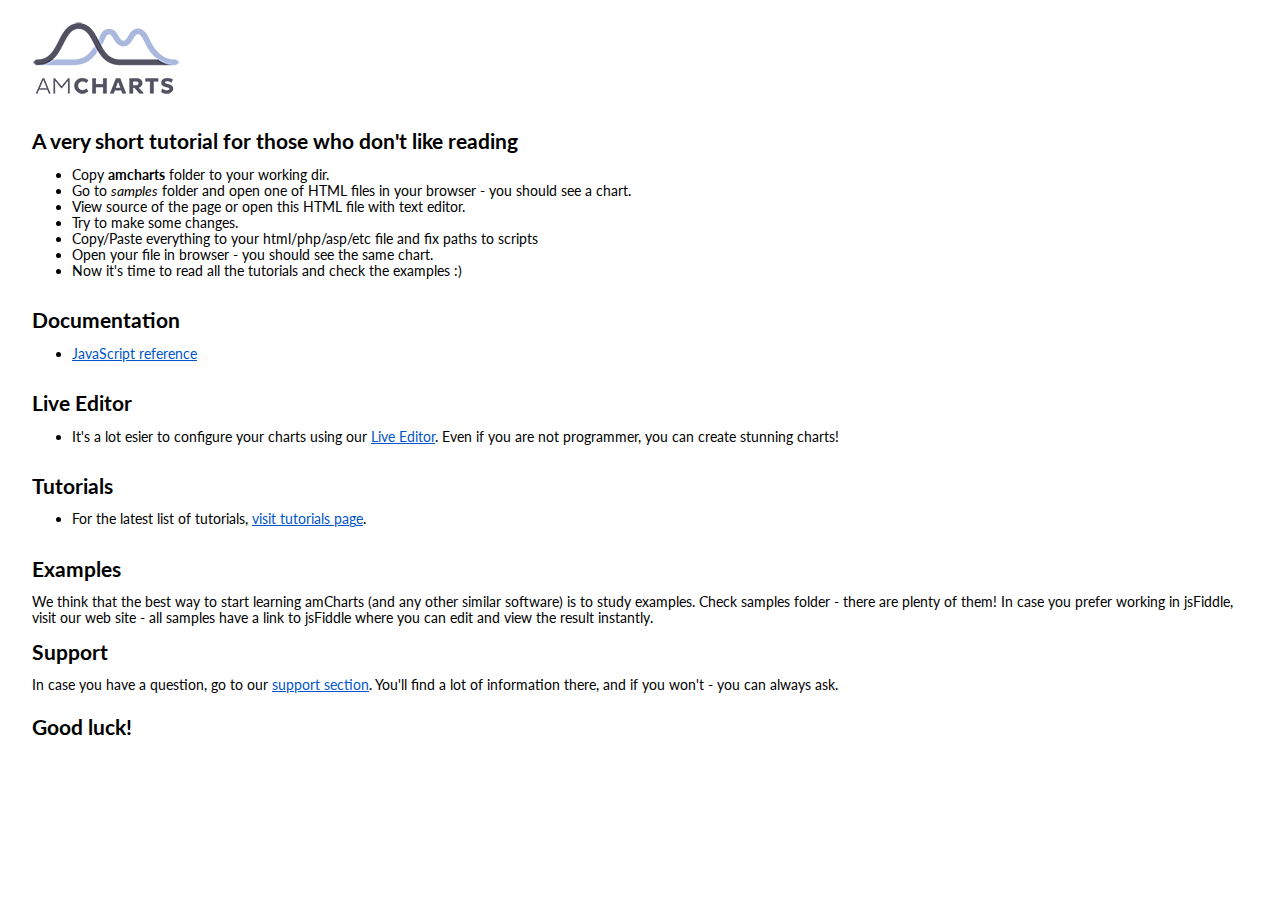
<file: AdminSite/src/adminsite/adminsite/site/employees/performance/amcharts3/index.html>
<!DOCTYPE html PUBLIC "-//W3C//DTD XHTML 1.0 Transitional//EN" "http://www.w3.org/TR/xhtml1/DTD/xhtml1-transitional.dtd">
<html xmlns="http://www.w3.org/1999/xhtml">
<head>
<title>Intro to JavaScript amCharts</title>
<meta http-equiv="Content-Type" content="text/html; charset=UTF-8">
<link href="images/style.css" rel="stylesheet" type="text/css">
</head>

<body bgcolor="#FFFFFF">
    <p><img src="images/logo.png" /></p>
    <hr>
    <h2>A very short tutorial for those who don't like reading</h2>
	<ul>
	    <li>Copy <b>amcharts</b> folder to your working dir.</li>
	    <li>Go to <i>samples</i> folder and open one of HTML files in your browser - you should see a chart.</li>
	    <li>View source of the page or open this HTML file with text editor.</li>
	    <li>Try to make some changes.</li>
	    <li>Copy/Paste everything to your html/php/asp/etc file and fix paths to scripts</li>
	    <li>Open your file in browser - you should see the same chart.</li>
	    <li>Now it's time to read all the tutorials and check the examples :)</li>
	</ul>
    <hr>
 	<h2>Documentation</h2>
	<ul>
		<li><a href="http://docs.amcharts.com/3/javascriptcharts/">JavaScript reference</a></li>
	</ul>
 	<hr>
 	<h2>Live Editor</h2>
	<ul>
		<li>It's a lot esier to configure your charts using our <a href="http://live.amcharts.com/">Live Editor</a>. Even if you are not programmer, you can create stunning charts!</li>
	</ul>
    <hr>
	<h2>Tutorials</h2>
	<ul>
		<li>For the latest list of tutorials, <a href="http://www.amcharts.com/tutorials/">visit tutorials page</a>.</li>
	</ul>
	<hr>
	<h2>Examples</h2>
	We think that the best way to start learning amCharts (and any other similar software) is to study examples. Check samples folder - there are plenty of them! In case you prefer working in jsFiddle, visit our web site - all samples have a link to jsFiddle where you can edit and view the result instantly.
    <h2>Support</h2>
	In case you have a question, go to our <a href="http://www.amcharts.com/support/">support section</a>. You'll find a lot of information there, and if you won't - you can always ask.
	<hr>
	<h2>Good luck!</h2>
	<hr>
</body>
</html>
</file>
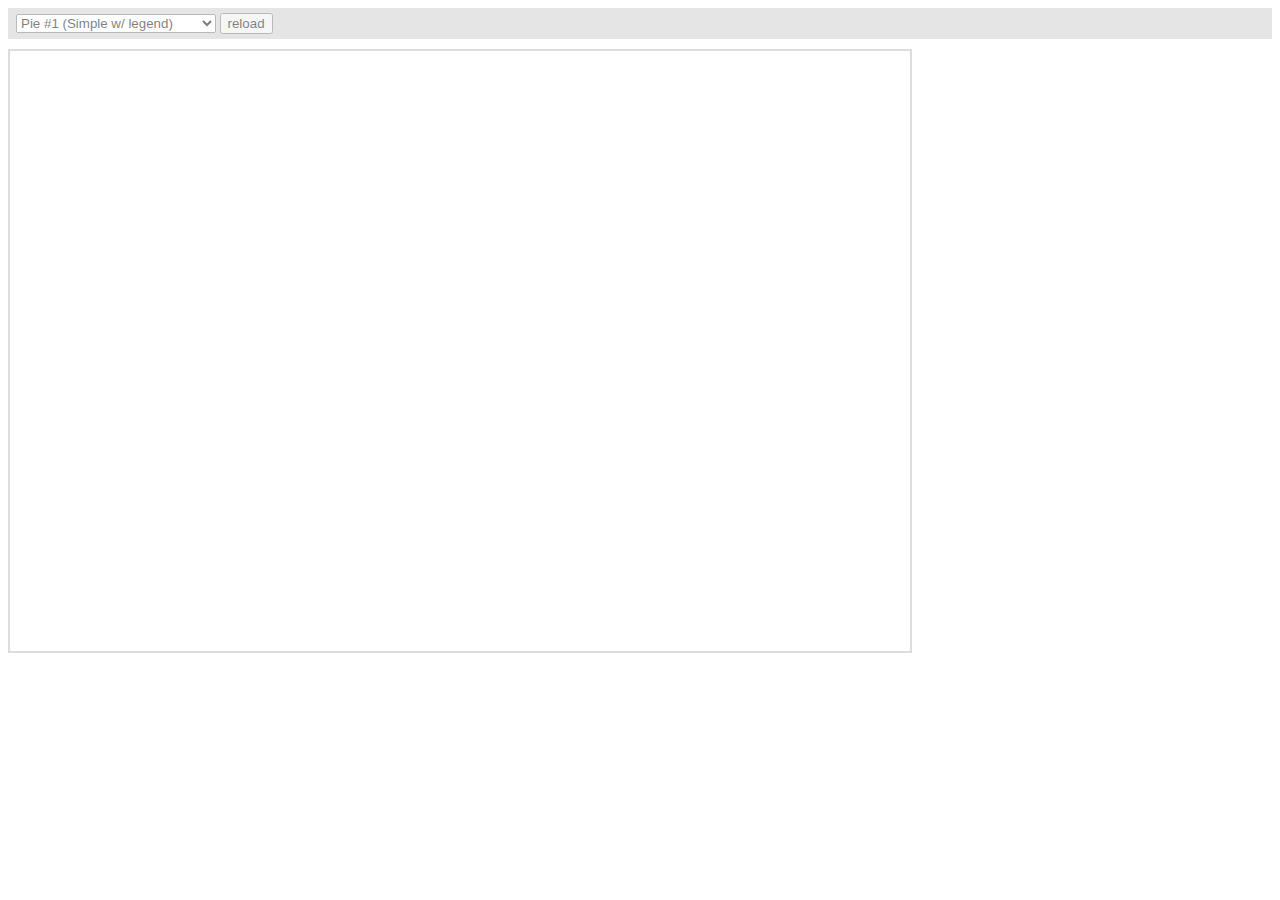
<file: AdminSite/src/adminsite/adminsite/site/employees/performance/amcharts3/lib/plugins/export/examples/index.html>
<html>
    <head>
		<meta http-equiv="Content-Type" content="text/html; charset=utf-8">
		<meta name="viewport" content="width=device-width, initial-scale=1, maximum-scale=1">
		<meta http-equiv="X-UA-Compatible" content="IE=edge" />

		<script src="http://code.jquery.com/jquery-1.11.1.min.js"></script>

		<style type="text/css">
			iframe {
				width: 900px;
				height: 600px;
				padding: 0;
				border: 2px solid #ddd;
				overflow: hidden;
				position: relative;
			}
			#controls {
				background: #ccc;
				opacity: 0.5;
				padding: 5px 8px;
				font-size: 14px;
				font-weight: bold;
				font-family: Verdana;
				margin-bottom: 10px;
			}
		</style>

		<script type="text/javascript">
			function setType( type ) {
				$( '#iframe' ).attr( 'src', type );
			}

			function reload() {
				setType( $( '#type' ).val() + "?" + Number( new Date() ) );
			}
		</script>
	</head>
	<body>
		<div id="controls">
			<select id="type" onchange="setType(this.options[this.selectedIndex].value);">
				<option value="pie1.html" selected="selected">Pie #1 (Simple w/ legend)</option>
				<option value="pie2.html"/>Pie #2 (3D w/ legend)</option>
				<option value="pie3.html"/>Pie #3 (w/ ext. legend bottom)</option>
				<option value="pie4.html"/>Pie #4 Multiple instances</option>
				<option value="serial1.html">Serial #1 (Area)</option>
				<option value="serial2.html">Serial #2 (Bar &amp; Line)</option>
				<option value="serial3.html">Serial #3 (Line w/ zoom)</option>
				<option value="xy.html">XY</option>
				<option value="radar.html">Radar</option>
				<option value="gauge.html">Gauge</option>
				<option value="funnel.html">Funnel</option>
				<option value="stock.html">Stock</option>
				<option value="map.html">Map</option>
				<option value="gantt.html">Gantt</option>
				<option value="advanced.html">Advanced</option>
			</select>
			<input type="button" value="reload" onclick="reload();" />
		</div>

		<iframe id="iframe" src="pie1.html" frameborder="0"></iframe>
	</body>
</html>
</file>
<file: HPSC_Front/assets/css/plugins/background.css>
/*! formstone v0.8.29 [background.css] 2015-11-25 | MIT License | formstone.it */

/**
	 * @class
	 * @name .fs-background-element
	 * @type element
	 * @description Target elmement
	 */
/**
	 * @class
	 * @name .fs-background
	 * @type element
	 * @description Base widget class
	 */
.fs-background {
  overflow: hidden;
  position: relative;
  /**
		 * @class
		 * @name .fs-background-container
		 * @type element
		 * @description Container element
		 */
  /**
		 * @class
		 * @name .fs-background-media
		 * @type element
		 * @description Media element
		 */
  /**
		 * @class
		 * @name .fs-background-media.fs-background-animated
		 * @type modifier
		 * @description Indicates animated state
		 */
  /**
		 * @class
		 * @name .fs-background-media.fs-background-navtive
		 * @type modifier
		 * @description Indicates native support
		 */
  /**
		 * @class
		 * @name .fs-background-media.fs-background-fixed
		 * @type modifier
		 * @description Indicates fixed positioning
		 */
  /**
		 * @class
		 * @name .fs-background-embed
		 * @type element
		 * @description Embed/iFrame element
		 */
  /**
		 * @class
		 * @name .fs-background-embed.fs-background-embed-ready
		 * @type modifier
		 * @description Indicates ready state
		 */
}
.fs-background,
.fs-background-container,
.fs-background-media {
  -webkit-transition: none;
          transition: none;
}
.fs-background-container {
  width: 100%;
  height: 100%;
  position: absolute;
  top: 0;
  z-index: 0;
  overflow: hidden;
}
.fs-background-media {
  position: absolute;
  top: 0;
  bottom: 0;
  opacity: 0;
}
.fs-background-media.fs-background-animated {
  -webkit-transition: opacity 0.5s linear;
          transition: opacity 0.5s linear;
}
.fs-background-media img,
.fs-background-media video,
.fs-background-media iframe {
  width: 100%;
  height: 100%;
  display: block;
  -webkit-user-drag: none;
}
.fs-background-media.fs-background-native,
.fs-background-media.fs-background-fixed {
  width: 100%;
  height: 100%;
}
.fs-background-media.fs-background-native img,
.fs-background-media.fs-background-fixed img {
  display: none;
}
.fs-background-media.fs-background-native {
  background-position: center;
  background-size: cover;
}
.fs-background-media.fs-background-fixed {
  background-position: center;
  background-attachment: fixed;
}
.fs-background-embed.fs-background-ready:after {
  width: 100%;
  height: 100%;
  position: absolute;
  top: 0;
  right: 0;
  bottom: 0;
  left: 0;
  z-index: 1;
  content: '';
}
.fs-background-embed.fs-background-ready iframe {
  z-index: 0;
}
</file>
<file: AdminSite/src/adminsite/adminsite/site/employees/performance/amcharts3/images/style.css>
@import url(http://fonts.googleapis.com/css?family=Lato:300);

body {
	background-color: #FFFFFF;
	margin-left: 32px;
	margin-top: 20px;
	margin-right: 20px;
	margin-bottom: 20px;
	font-family: "Lato", Arial;
	font-size: 14px;
	line-height:16px;
}

hr{
   border: 1px solid #FFFFFF;
}

a:link{
	color:#0055CC;
}
a:visited{
		color:#990099;
}
a:hover{
		color:#CC0000;
}

th{
	background-color:#FFFFFF;
 	font-weight:bold;
}

td{
	background-color:#ecf7fe;
 	text-align:center;
}
</file>
<file: HPSC_Front/assets/css/hpsc.css>
/*!
 * Vitality v1.3.5 (http://themes.startbootstrap.com/vitality-v1.3.5)
 * Copyright 2013-2015 Start Bootstrap Themes
 * To use this theme you must have a license purchased at WrapBootstrap (https://wrapbootstrap.com)
 */
html,
body {
  height: 100%;
}
.img-centered {
  margin: 0 auto;
}
.content-row {
  margin-top: 30px;
}
section {
  padding: 100px 0;
}
.bg-gray {
  background-color: #f5f5f5;
}
.bg-dark {
  color: white;
  background-color: #222222;
}
@media (max-width: 767px) {
  section {
    padding: 75px 0;
  }
}
.owl-theme .owl-controls .owl-page span {
  background: rgba(34, 34, 34, 0.5);
}
input.form-control {
  border-radius: 0 !important;
}
input.form-control:focus {
  border-color: #0a8fd5;
  box-shadow: none;
}
.btn,
.input-group-btn {
  border-radius: 0 !important;
  -webkit-transition: all 0.5s;
  -moz-transition: all 0.5s;
  transition: all 0.5s;
}
.btn-primary {
  color: #ffffff;
  background-color: #0a8fd5;
  border-color: #0a8fd5;
  -webkit-transition: all 0.5s;
  -moz-transition: all 0.5s;
  transition: all 0.5s;
}
.btn-primary:hover,
.btn-primary:focus,
.btn-primary.focus,
.btn-primary:active,
.btn-primary.active,
.open > .dropdown-toggle.btn-primary {
  color: #ffffff;
  background-color: #097fbd;
  border-color: #0878b3;
}
.btn-primary:active,
.btn-primary.active,
.open > .dropdown-toggle.btn-primary {
  background-image: none;
}
.btn-primary.disabled,
.btn-primary[disabled],
fieldset[disabled] .btn-primary,
.btn-primary.disabled:hover,
.btn-primary[disabled]:hover,
fieldset[disabled] .btn-primary:hover,
.btn-primary.disabled:focus,
.btn-primary[disabled]:focus,
fieldset[disabled] .btn-primary:focus,
.btn-primary.disabled.focus,
.btn-primary[disabled].focus,
fieldset[disabled] .btn-primary.focus,
.btn-primary.disabled:active,
.btn-primary[disabled]:active,
fieldset[disabled] .btn-primary:active,
.btn-primary.disabled.active,
.btn-primary[disabled].active,
fieldset[disabled] .btn-primary.active {
  background-color: #0a8fd5;
  border-color: #0a8fd5;
}
.btn-primary .badge {
  color: #0a8fd5;
  background-color: #ffffff;
}
body {
  font-family: "Roboto", "Helvetica Neue", Helvetica, Arial, sans-serif;
  font-size: 16px;
  font-weight: 300;
}
a {
  color: #0a8fd5;
  -webkit-transition: all 0.5s;
  -moz-transition: all 0.5s;
  transition: all 0.5s;
}
a:hover,
a:focus {
  color: inherit;
  text-decoration: none;
}
p {
  font-size: 18px;
  line-height: 1.5;
}
p.lead {
  font-family: "Raleway", "Helvetica Neue", Helvetica, Arial, sans-serif;
  font-weight: 900;
  text-transform: uppercase;
  font-size: 24px;
}
h1,
h2,
h3,
h4,
h5,
h6 {
  font-family: "Raleway", "Helvetica Neue", Helvetica, Arial, sans-serif;
  font-weight: 900;
  text-transform: uppercase;
}
@media (min-width: 481px) {
  h1 {
    font-size: 52px;
  }
  h2 {
    font-size: 50px;
  }
}
hr {
  max-width: 100px;
  border-top: 1px solid white;
  border-bottom: 1px solid white;
  height: 2px;
  margin: 15px auto;
}
hr.left {
  margin: 15px auto 15px 0;
}
hr.right {
  margin: 15px 0 15px auto;
}
hr.colored {
  border-color: #0a8fd5;
}
@media (min-width: 768px) {
  hr {
    max-width: 200px;
    margin: 20px auto;
  }
  hr.left {
    margin: 20px auto 20px 0;
  }
  hr.right {
    margin: 20px 0 20px auto;
  }
}
.text-primary {
  color: #0a8fd5;
}
.navbar-fixed-top {
  margin-bottom: 0;
}
.navbar-default .navbar-nav > .active > a,
.navbar-default .navbar-nav > .active > a:hover,
.navbar-default .navbar-nav > .active > a:focus,
.navbar-inverse .navbar-nav > .active > a,
.navbar-inverse .navbar-nav > .active > a:hover,
.navbar-inverse .navbar-nav > .active > a:focus {
  color: #0a8fd5;
  background-color: white;
  border-radius: 0;
}
.navbar-default {
  background-color: #0a8fd5;
}
.navbar-default .navbar-toggle .icon-bar {
  background-color: white;
}
.navbar-default .navbar-toggle:hover,
.navbar-default .navbar-toggle:focus {
  background-color: rgba(255, 255, 255, 0.5);
}
.navbar-default .navbar-collapse,
.navbar-default .navbar-form {
  border-color: rgba(255, 255, 255, 0.5);
}
.navbar-inverse {
  background-color: #222222;
}
.navbar-default,
.navbar-inverse {
  border: none;
  border-bottom: 1px solid rgba(255, 255, 255, 0.1);
}
.navbar-default .navbar-brand,
.navbar-inverse .navbar-brand {
  padding: 0 15px;
  color: white;
  opacity: 1;
  text-decoration: none;
  -webkit-transition: all 0.5s;
  -moz-transition: all 0.5s;
  transition: all 0.5s;
}
.navbar-default .navbar-brand:hover,
.navbar-inverse .navbar-brand:hover,
.navbar-default .navbar-brand:focus,
.navbar-inverse .navbar-brand:focus {
  opacity: 1;
}
.navbar-default .navbar-nav li a,
.navbar-inverse .navbar-nav li a {
  color: white;
}
.navbar-default .navbar-nav li a:hover,
.navbar-inverse .navbar-nav li a:hover {
  color: rgba(255, 255, 255, 0.5);
}
@media (min-width: 768px) {
  .navbar-default .navbar-nav > .active > a,
  .navbar-default .navbar-nav > .active > a:hover,
  .navbar-default .navbar-nav > .active > a:focus,
  .navbar-inverse .navbar-nav > .active > a,
  .navbar-inverse .navbar-nav > .active > a:hover,
  .navbar-inverse .navbar-nav > .active > a:focus {
    border-radius: 5px;
  }
  .navbar-fixed-top.navbar-expanded {
    padding: 30px 0;
  }
  .navbar-fixed-top {
    padding: 15px 0;
    -webkit-transition: padding 0.5s;
    -moz-transition: padding 0.5s;
    transition: padding 0.5s;
  }
  .navbar-fixed-top .navbar-brand:hover {
    opacity: 0.5;
  }
  .navbar-default.navbar-expanded,
  .navbar-inverse.navbar-expanded {
    background: transparent;
    border: none;
  }
}
.navbar a:focus {
  outline: none;
}
.navbar .navbar-nav li a:focus {
  outline: none;
}
header {
  position: relative;
  display: block;
  height: auto;
  width: auto;
  background-color: #222222;
  background: no-repeat center center;
  background-attachment: scroll;
  -webkit-background-size: cover;
  -moz-background-size: cover;
  background-size: cover;
  -o-background-size: cover;
  padding: 100px 0;
}
header .intro-content {
  color: white;
  text-align: center;
  position: relative;
}
header .brand-name {
  font-family: "Raleway", "Helvetica Neue", Helvetica, Arial, sans-serif;
  font-size: 55px;
  line-height: 55px;
  text-transform: uppercase;
  font-weight: 900;
  margin-top: 15px;
}
header .brand-name-subtext {
  font-size: 20px;
  line-height: 20px;
  font-weight: 300;
}
header img {
  max-width: 150px;
  max-height: 150px;
}
header .scroll-down {
  position: absolute;
  width: 100%;
  bottom: 20px;
  text-align: center;
}
header .scroll-down .btn {
  height: 50px;
  width: 50px;
  border: 2px solid white;
  border-radius: 100% !important;
  line-height: 50px;
  padding: 0;
  letter-spacing: normal;
  color: white;
  font-size: 30px;
  -webkit-transition: all 0.5s;
  -moz-transition: all 0.5s;
  transition: all 0.5s;
}
header .scroll-down .btn:hover {
  color: rgba(255, 255, 255, 0.5);
  border-color: rgba(255, 255, 255, 0.5);
  outline: none;
}
@media (min-width: 768px) {
  header {
    height: 100%;
    width: 100%;
    padding: 0;
    background-attachment: scroll;
  }
  header .intro-content {
    color: white;
    text-align: center;
    width: 50%;
    margin: auto;
    position: absolute;
    top: 50%;
    left: 50%;
    -webkit-transform: translate(-50%, -50%);
    -ms-transform: translate(-50%, -50%);
    transform: translate(-50%, -50%);
  }
  header .brand-name {
    font-size: 80px;
    line-height: 80px;
  }
  header .brand-name-subtext {
    font-size: 30px;
    line-height: 30px;
  }
  header img {
    max-width: 300px;
    max-height: 300px;
  }
}
@media (min-width: 1025px) {
  header {
    background-attachment: fixed;
  }
}
header.video .overlay {
  position: absolute;
  height: 100%;
  width: 100%;
  background: #000;
  z-index: 998;
  opacity: 0;
}
header.video .intro-content {
  z-index: 999;
}
header.video .scroll-down {
  z-index: 999;
}
@media (min-width: 768px) {
  header.video .overlay {
    opacity: 0.5;
  }
}
aside.cta-quote {
  color: white;
  background-color: #222222;
  background: no-repeat center center scroll;
  -webkit-background-size: cover;
  -moz-background-size: cover;
  background-size: cover;
  -o-background-size: cover;
  padding: 100px 0;
  text-align: center;
}
aside.cta-quote span.quote {
  display: block;
  font-size: 30px;
  line-height: 32px;
  font-weight: 300;
}
@media (min-width: 768px) {
  aside.cta-quote {
    background-attachment: scroll;
    padding: 150px 0;
  }
  aside.cta-quote span.quote {
    font-size: 36px;
    line-height: 38px;
  }
}
@media (min-width: 992px) {
  aside.cta-quote {
    padding: 300px 0;
  }
  aside.cta-quote span.quote {
    font-size: 40px;
    line-height: 42px;
  }
}
@media (min-width: 1025px) {
  aside.cta-quote {
    background-attachment: fixed;
  }
}
.testimonials {
  text-align: center;
}
.testimonials .testimonials-carousel .item {
  padding: 0;
}
.testimonials .testimonials-carousel .item p.quote {
  margin-bottom: 30px;
}
.testimonials .testimonials-carousel .item .testimonial-info {
  margin-bottom: 30px;
}
.testimonials .testimonials-carousel .item .testimonial-info .testimonial-img {
  display: inline-block;
  height: 50px;
  width: 50px;
  margin-right: 10px;
}
.testimonials .testimonials-carousel .item .testimonial-info .testimonial-author {
  display: inline-block;
}
.testimonials .testimonials-carousel .item .testimonial-info .testimonial-author .name {
  font-family: "Raleway", "Helvetica Neue", Helvetica, Arial, sans-serif;
  font-weight: 900;
  text-transform: uppercase;
}
.testimonials .testimonials-carousel .item .testimonial-info .testimonial-author hr.colored {
  margin: 3px auto;
  max-width: 50px;
}
.testimonials .testimonials-carousel .item .testimonial-info .testimonial-author p {
  margin: 0;
}
.testimonials .testimonials-carousel .item .testimonial-info .testimonial-author .stars {
  color: #f1c40f;
}
.testimonials .testimonials-carousel .owl-controls {
  margin-top: 0;
}
.testimonials .testimonials-carousel .owl-controls .owl-prev,
.testimonials .testimonials-carousel .owl-controls .owl-next {
  display: none;
  text-align: center;
  position: absolute;
  height: 60px;
  width: 40px;
  border-radius: 0 !important;
  line-height: 50px;
  font-size: 30px !important;
  margin: auto 0 !important;
  top: 0;
  bottom: 0;
  background-color: #0a8fd5 !important;
  color: white !important;
  -webkit-transition: all 0.5s;
  -moz-transition: all 0.5s;
  transition: all 0.5s;
}
.testimonials .testimonials-carousel .owl-controls .owl-prev:hover,
.testimonials .testimonials-carousel .owl-controls .owl-next:hover {
  opacity: 1;
}
.testimonials .testimonials-carousel .owl-controls .owl-prev {
  left: 15px;
}
.testimonials .testimonials-carousel .owl-controls .owl-next {
  right: 15px;
}
@media (min-width: 768px) {
  .testimonials .testimonials-carousel .item {
    padding: 0 100px;
  }
  .testimonials .testimonials-carousel .owl-controls .owl-prev,
  .testimonials .testimonials-carousel .owl-controls .owl-next {
    display: block;
  }
}
.cta-form h3 {
  margin-top: 0;
}
.about-content {
  padding: 30px;
}
.about-carousel .item {
  padding: 15px;
}
.about-carousel .item .caption {
  padding: 15px;
  color: rgba(255, 255, 255, 0.7);
  width: 100%;
  margin: auto;
  position: absolute;
  top: 50%;
  left: 50%;
  -webkit-transform: translate(-50%, -50%);
  -ms-transform: translate(-50%, -50%);
  transform: translate(-50%, -50%);
}
.about-carousel .item .caption h3 {
  margin: 0;
}
.about-carousel .item .caption hr {
  margin: 5px auto;
  max-width: 50px;
}
.about-carousel .item .caption p {
  margin: 0;
}
.about-carousel .item .caption ul.social {
  margin-top: 5px;
}
.about-carousel .item .caption ul.social li a {
  color: rgba(255, 255, 255, 0.7);
}
.about-carousel .item .caption ul.social li a:hover,
.about-carousel .item .caption ul.social li a:focus {
  color: white;
}
.about-carousel .owl-controls {
  margin-top: 0;
}
.about-carousel .owl-controls .owl-prev,
.about-carousel .owl-controls .owl-next {
  text-align: center;
  position: absolute;
  height: 60px;
  width: 40px;
  border-radius: 0 !important;
  line-height: 50px;
  font-size: 30px !important;
  margin: auto 0 !important;
  top: 0;
  bottom: 0;
  background-color: #0a8fd5 !important;
  color: white !important;
  -webkit-transition: all 0.5s;
  -moz-transition: all 0.5s;
  transition: all 0.5s;
}
.about-carousel .owl-controls .owl-prev:hover,
.about-carousel .owl-controls .owl-next:hover {
  opacity: 1;
}
.about-carousel .owl-controls .owl-prev {
  left: 15px;
}
.about-carousel .owl-controls .owl-next {
  right: 15px;
}
.services .media {
  margin-bottom: 30px;
}
.services .media i.fa {
  height: 75px;
  width: 75px;
  line-height: 70px;
  text-align: center;
  border: 3px solid #222222;
  border-radius: 100%;
  font-size: 30px;
}
.services .media .media-body {
  min-width: none;
  padding-left: 15px;
}
.services .media .media-body h3 {
  margin-bottom: 15px;
}
.services .media .media-body ul {
  list-style: inside;
  padding: 0;
}
.services .media .media-body ul li {
  margin-bottom: 10px;
}
@media (min-width: 390px) {
  .services .media .media-body {
    min-width: 260px;
  }
}
@media (min-width: 992px) {
  .services .media .media-body {
    min-width: 193px;
  }
}
@media (min-width: 1199px) {
  .services .media .media-body {
    min-width: 260px;
  }
}
@media (min-width: 992px) {
  .services .media {
    margin-bottom: 0;
  }
}
.portfolio-carousel {
  padding: 0;
  color: white;
  background-color: #222222;
}
.portfolio-carousel .item {
  background-color: #222222;
  background: no-repeat center center scroll;
  -webkit-background-size: cover;
  -moz-background-size: cover;
  background-size: cover;
  -o-background-size: cover;
  padding: 50px 55px;
  text-align: center;
}
.portfolio-carousel .item .portfolio-image {
  margin-top: 50px;
}
.portfolio-carousel .item .project-details {
  padding: 0;
}
.portfolio-carousel .item .project-details img.client-logo {
  margin: 0 auto 25px;
}
.portfolio-carousel .item .project-details .project-name {
  display: block;
  font-size: 40px;
  line-height: 40px;
  margin-bottom: 5px;
  font-family: "Raleway", "Helvetica Neue", Helvetica, Arial, sans-serif;
  font-weight: 900;
  text-transform: uppercase;
}
.portfolio-carousel .item .project-details .project-description {
  display: block;
  font-size: 18px;
  line-height: 18px;
}
.portfolio-carousel .owl-controls {
  margin-top: 0;
}
.portfolio-carousel .owl-controls .owl-prev,
.portfolio-carousel .owl-controls .owl-next {
  text-align: center;
  position: absolute;
  height: 75px;
  width: 50px;
  border-radius: 0 !important;
  line-height: 70px;
  font-size: 30px !important;
  margin: auto 0 !important;
  top: 0;
  bottom: 0;
  background-color: #0a8fd5 !important;
  color: white !important;
  -webkit-transition: all 0.5s;
  -moz-transition: all 0.5s;
  transition: all 0.5s;
}
.portfolio-carousel .owl-controls .owl-prev:hover,
.portfolio-carousel .owl-controls .owl-next:hover {
  opacity: 1;
}
.portfolio-carousel .owl-controls .owl-prev {
  left: 0;
}
.portfolio-carousel .owl-controls .owl-next {
  right: 0;
}
@media (min-width: 992px) {
  .portfolio-carousel .item {
    padding: 155px 55px 155px;
    text-align: left;
    min-height: 100%;
  }
  .portfolio-carousel .item .portfolio-image {
    margin-top: 0;
  }
  .portfolio-carousel .item .project-details {
    padding: 15% 0 0;
  }
  .portfolio-carousel .item .project-details img.client-logo {
    margin: 0 auto 25px 0;
  }
  .portfolio-carousel .item .project-details .project-name {
    display: block;
    font-size: 50px;
    line-height: 50px;
  }
  .portfolio-carousel .item .project-details .project-description {
    font-size: 20px;
    line-height: 20px;
  }
  .portfolio-carousel .item hr.colored {
    margin: 20px auto 20px 0;
  }
}
.portfolio-gallery .item {
  padding: 15px;
}
.portfolio-modal {
  -webkit-background-size: cover;
  -moz-background-size: cover;
  background-size: cover;
  -o-background-size: cover;
}
.portfolio-modal .modal-backdrop {
  display: none;
}
.portfolio-modal .modal-content {
  color: white;
  background: transparent;
  border-radius: 0;
  background-clip: border-box;
  -webkit-box-shadow: none;
  box-shadow: none;
  border: none;
  min-height: 100%;
  padding: 100px 0;
  text-align: center;
}
.portfolio-modal .modal-content h2 {
  margin: 0;
  font-size: 46px;
}
.portfolio-modal .modal-content img {
  margin: 30px auto;
}
.portfolio-modal .modal-content .item-details {
  margin: 30px 0;
}
.portfolio-modal .close-modal {
  position: absolute;
  width: 75px;
  height: 75px;
  background-color: transparent;
  top: 25px;
  right: 25px;
  cursor: pointer;
}
.portfolio-modal .close-modal:hover {
  opacity: 0.3;
}
.portfolio-modal .close-modal .lr {
  height: 75px;
  width: 1px;
  margin-left: 35px;
  background-color: white;
  transform: rotate(45deg);
  -ms-transform: rotate(45deg);
  /* IE 9 */
  -webkit-transform: rotate(45deg);
  /* Safari and Chrome */
  z-index: 1051;
}
.portfolio-modal .close-modal .lr .rl {
  height: 75px;
  width: 1px;
  background-color: white;
  transform: rotate(90deg);
  -ms-transform: rotate(90deg);
  /* IE 9 */
  -webkit-transform: rotate(90deg);
  /* Safari and Chrome */
  z-index: 1052;
}
.portfolio-filter {
  display: inline-block;
}
.portfolio-filter #filters {
  list-style: none;
  padding: 0;
  margin-bottom: 30px;
}
.portfolio-filter #filters li {
  display: inline-block;
}
.portfolio-filter #filters li .filter {
  display: block;
  cursor: pointer;
  padding: 10px 15px;
  margin: 2px;
  text-transform: uppercase;
  font-weight: 900;
  letter-spacing: 1px;
  font-size: 12px;
  color: #222222;
  background: transparent;
  border: 1px solid #222222;
  -webkit-transition: all 0.5s;
  -moz-transition: all 0.5s;
  transition: all 0.5s;
}
.portfolio-filter #filters li .filter.active {
  background-color: #0a8fd5;
  color: white;
  border-color: #0a8fd5;
}
#portfoliolist .portfolio {
  width: 31%;
  margin: 1%;
  display: none;
  float: left;
  overflow: hidden;
}
#portfoliolist .portfolio .portfolio-wrapper {
  overflow: hidden;
  position: relative !important;
  background: #FFFFFF;
  border:2px solid black;
  cursor: pointer;
}
#portfoliolist .portfolio .portfolio-wrapper img {
  max-width: 100%;
  position: relative;
  -webkit-filter: grayscale(0);
  filter: grayscale(0);
}
#portfoliolist .portfolio .portfolio-wrapper .caption {
  position: absolute;
  width: 100%;
  height: 75px;
  bottom: -75px;
}
#portfoliolist .portfolio .portfolio-wrapper .caption .caption-bg {
  background: #0a8fd5;
  width: 100%;
  height: 100%;
  position: absolute;
  top: 0;
  left: 0;
}
#portfoliolist .portfolio .portfolio-wrapper .caption .caption-text {
  color: white;
  position: relative;
  z-index: 500;
  padding: 15px 8px;
}
#portfoliolist .portfolio .portfolio-wrapper .caption .caption-text a.text-title {
  color: white;
}
#portfoliolist .portfolio .portfolio-wrapper .caption .caption-text .text-category {
  display: block;
  font-size: 12px;
}
/*  #Mobile (Portrait) - Note: Design for a width of 320px */
@media only screen and (max-width: 767px) {
  #portfoliolist .portfolio {
    width: 48%;
    margin: 1%;
  }
}
.pricing {
  color: white;
  background-color: #222222;
  background: no-repeat center center scroll;
  -webkit-background-size: cover;
  -moz-background-size: cover;
  background-size: cover;
  -o-background-size: cover;
}
.pricing .pricing-item {
  text-align: center;
  background: white;
  color: #222222;
  padding: 30px;
  -webkit-box-shadow: 0px 0px 30px 5px rgba(34, 34, 34, 0.75);
  -moz-box-shadow: 0px 0px 30px 5px rgba(34, 34, 34, 0.75);
  box-shadow: 0px 0px 30px 5px rgba(34, 34, 34, 0.75);
  z-index: 1;
  margin-bottom: 30px;
}
.pricing .pricing-item h3 {
  margin: 0;
}
.pricing .pricing-item hr {
  max-width: 100px;
}
.pricing .pricing-item .price {
  margin-bottom: 20px;
}
.pricing .pricing-item .price .number {
  font-weight: 900;
  font-size: 50px;
}
.pricing .pricing-item .price .number sup {
  font-size: 30px;
}
.pricing .pricing-item .list-group-item {
  border-radius: 0;
}
@media (min-width: 992px) {
  .pricing {
    background-attachment: scroll;
  }
  .pricing .pricing-item {
    margin-bottom: 0;
  }
  .pricing .pricing-item.featured-first {
    margin-right: -15px;
    margin-top: 15px;
  }
  .pricing .pricing-item.featured {
    position: absolute;
    width: 100%;
    left: 0;
    margin: 0;
    padding: 45px 30px;
  }
  .pricing .pricing-item.featured-last {
    margin-left: -15px;
    margin-top: 15px;
  }
}
@media (min-width: 1025px) {
  .pricing {
    background-attachment: fixed;
  }
}
.floating-label-form-group {
  position: relative;
  margin-bottom: 0;
  padding-bottom: 0.5em;
  border-bottom: 1px solid #e1e1e1;
}
.floating-label-form-group input,
.floating-label-form-group textarea {
  z-index: 1;
  position: relative;
  padding-right: 0;
  padding-left: 0;
  border: none;
  border-radius: 0;
  font-size: 1.5em;
  background: none;
  box-shadow: none !important;
  resize: none;
}
.floating-label-form-group label {
  display: block;
  z-index: 0;
  position: relative;
  top: 2em;
  margin: 0;
  font-size: 0.85em;
  line-height: 1.764705882em;
  vertical-align: middle;
  vertical-align: baseline;
  opacity: 0;
  -webkit-transition: top 0.5s ease,opacity 0.5s ease;
  -moz-transition: top 0.5s ease,opacity 0.5s ease;
  -ms-transition: top 0.5s ease,opacity 0.5s ease;
  transition: top 0.5s ease,opacity 0.5s ease;
}
.floating-label-form-group::not(:first-child) {
  padding-left: 14px;
  border-left: 1px solid #e1e1e1;
}
.floating-label-form-group-with-value label {
  top: 0;
  opacity: 1;
}
.floating-label-form-group-with-focus label {
  color: #0a8fd5;
}
form .row:first-child .floating-label-form-group {
  border-top: 1px solid #e1e1e1;
}
footer.footer {
  color: rgba(255, 255, 255, 0.7);
  background: no-repeat center center scroll;
  -webkit-background-size: cover;
  -moz-background-size: cover;
  background-size: cover;
  -o-background-size: cover;
  padding: 50px 0 20px;
}
footer.footer a {
  color: rgba(255, 255, 255, 0.7);
}
footer.footer a:hover {
  color: white;
}
footer.footer p {
  font-size: 22px;
}
footer.footer .contact-details {
  margin: 75px 0;
}
footer.footer .social {
  margin-bottom: 75px;
}
footer.footer .copyright p.small {
  font-size: 14px;
}
@media (min-width: 1025px) {
  footer.footer {
    background-attachment: fixed;
  }
}
.btn-outline-light {
  color: white;
  border: 1px solid white;
  background: transparent;
  -webkit-transition: all 0.5s;
  -moz-transition: all 0.5s;
  transition: all 0.5s;
}
.btn-outline-light:hover,
.btn-outline-light:focus {
  color: #0a8fd5;
  background: white;
  outline: none;
}
.btn-outline-dark {
  color: #222222;
  border: 1px solid #222222;
  background: transparent;
  -webkit-transition: all 0.5s;
  -moz-transition: all 0.5s;
  transition: all 0.5s;
}
.btn-outline-dark:hover,
.btn-outline-dark:focus {
  color: white;
  background: #0a8fd5;
  border-color: #0a8fd5;
  outline: none;
}
.btn {
  border-radius: 0;
  padding: 12px 18px;
  text-transform: uppercase;
  font-weight: 900;
  letter-spacing: 1px;
}
.btn:focus,
.btn:active,
.btn.active {
  outline: none;
}
.btn-full-width {
  border: 0;
  border-radius: 0;
  background-color: #222222;
  color: white;
  padding: 50px 0;
  font-size: 26px;
  font-weight: 200;
  letter-spacing: normal;
  text-transform: none;
}
.btn-full-width:hover {
  background-color: #0a8fd5;
  color: white;
}
.btn-full-width:focus {
  color: white;
}
body.modern {
  font-family: "Cardo", "Helvetica Neue", Helvetica, Arial, sans-serif;
  font-weight: 400;
}
body.modern h1,
body.modern h2,
body.modern h3,
body.modern h4,
body.modern h5,
body.modern h6 {
  font-family: "Montserrat", "Helvetica Neue", Helvetica, Arial, sans-serif;
  font-weight: 700;
  text-transform: uppercase;
}
body.modern p.lead {
  font-family: "Montserrat", "Helvetica Neue", Helvetica, Arial, sans-serif;
  font-weight: 700;
  text-transform: uppercase;
}
body.modern header .brand-name {
  font-family: "Montserrat", "Helvetica Neue", Helvetica, Arial, sans-serif;
  font-weight: 700;
  text-transform: uppercase;
}
body.modern .about-carousel .owl-controls .owl-prev,
body.modern .about-carousel .owl-controls .owl-next {
  line-height: 55px;
}
body.modern .portfolio-carousel .item .project-details .project-name {
  font-family: "Montserrat", "Helvetica Neue", Helvetica, Arial, sans-serif;
  font-weight: 700;
  text-transform: uppercase;
}
body.modern .testimonials .testimonials-carousel .item .testimonial-info .testimonial-author .name {
  font-family: "Montserrat", "Helvetica Neue", Helvetica, Arial, sans-serif;
  font-weight: 700;
  text-transform: uppercase;
}
body.modern .testimonials .testimonials-carousel .owl-controls .owl-prev,
body.modern .testimonials .testimonials-carousel .owl-controls .owl-next {
  line-height: 55px;
}
body.vintage {
  font-family: "Cardo", "Helvetica Neue", Helvetica, Arial, sans-serif;
  font-weight: 400;
}
body.vintage h1,
body.vintage h2,
body.vintage h3,
body.vintage h4,
body.vintage h5,
body.vintage h6 {
  font-family: "Sanchez", "Helvetica Neue", Helvetica, Arial, sans-serif;
  font-weight: 400;
  text-transform: uppercase;
}
body.vintage p.lead {
  font-family: "Sanchez", "Helvetica Neue", Helvetica, Arial, sans-serif;
  font-weight: 400;
  text-transform: uppercase;
}
body.vintage header .brand-name {
  font-family: "Sanchez", "Helvetica Neue", Helvetica, Arial, sans-serif;
  font-weight: 400;
  text-transform: uppercase;
}
body.vintage .about-carousel .owl-controls .owl-prev,
body.vintage .about-carousel .owl-controls .owl-next {
  line-height: 55px;
}
body.vintage .portfolio-carousel .item .project-details .project-name {
  font-family: "Sanchez", "Helvetica Neue", Helvetica, Arial, sans-serif;
  font-weight: 400;
  text-transform: uppercase;
}
body.vintage .testimonials .testimonials-carousel .item .testimonial-info .testimonial-author .name {
  font-family: "Sanchez", "Helvetica Neue", Helvetica, Arial, sans-serif;
  font-weight: 400;
  text-transform: uppercase;
}
body.vintage .testimonials .testimonials-carousel .owl-controls .owl-prev,
body.vintage .testimonials .testimonials-carousel .owl-controls .owl-next {
  line-height: 55px;
}
</file>
<file: HPSC_Front/docs/css/docs.min.css>
/*!
 * Bootstrap Docs (http://getbootstrap.com)
 * Copyright 2011-2014 Twitter, Inc.
 * Licensed under the Creative Commons Attribution 3.0 Unported License. For
 * details, see http://creativecommons.org/licenses/by/3.0/.
 */body{position:relative}.table code{font-size:13px;font-weight:400}.btn-outline{color:#563d7c;background-color:transparent;border-color:#563d7c}.btn-outline:hover,.btn-outline:focus,.btn-outline:active{color:#fff;background-color:#563d7c;border-color:#563d7c}.btn-outline-inverse{color:#fff;background-color:transparent;border-color:#cdbfe3}.btn-outline-inverse:hover,.btn-outline-inverse:focus,.btn-outline-inverse:active{color:#563d7c;text-shadow:none;background-color:#fff;border-color:#fff}.bs-docs-booticon{display:block;font-weight:500;color:#fff;background-color:#563d7c;border-radius:15%;cursor:default;text-align:center}.bs-docs-booticon-sm{width:30px;height:30px;font-size:20px;line-height:28px}.bs-docs-booticon-lg{width:144px;height:144px;font-size:108px;line-height:140px}.bs-docs-booticon-inverse{color:#563d7c;background-color:#fff}.bs-docs-booticon-outline{background-color:transparent;border:1px solid #cdbfe3}.bs-docs-nav{margin-bottom:0;background-color:#fff;border-bottom:0}.bs-home-nav .bs-nav-b{display:none}.bs-docs-nav .navbar-brand,.bs-docs-nav .navbar-nav>li>a{color:#563d7c;font-weight:500}.bs-docs-nav .navbar-nav>li>a:hover,.bs-docs-nav .navbar-nav>.active>a,.bs-docs-nav .navbar-nav>.active>a:hover{color:#463265;background-color:#f9f9f9}.bs-docs-nav .navbar-toggle .icon-bar{background-color:#563d7c}.bs-docs-nav .navbar-header .navbar-toggle{border-color:#fff}.bs-docs-nav .navbar-header .navbar-toggle:hover,.bs-docs-nav .navbar-header .navbar-toggle:focus{background-color:#f9f9f9;border-color:#f9f9f9}.bs-docs-footer{padding-top:40px;padding-bottom:40px;margin-top:100px;color:#777;text-align:center;border-top:1px solid #e5e5e5}.bs-docs-footer-links{margin-top:20px;padding-left:0;color:#999}.bs-docs-footer-links li{display:inline;padding:0 2px}.bs-docs-footer-links li:first-child{padding-left:0}@media (min-width:768px){.bs-docs-footer p{margin-bottom:0}}.bs-docs-social{margin-bottom:20px;text-align:center}.bs-docs-social-buttons{display:inline-block;margin-bottom:0;padding-left:0;list-style:none}.bs-docs-social-buttons li{display:inline-block;line-height:1;padding:5px 8px}.bs-docs-social-buttons .twitter-follow-button{width:225px!important}.bs-docs-social-buttons .twitter-share-button{width:98px!important}.github-btn{border:0;overflow:hidden}.bs-docs-masthead,.bs-docs-header{position:relative;padding:30px 15px;color:#cdbfe3;text-align:center;text-shadow:0 1px 0 rgba(0,0,0,.1);background-color:#6f5499;background-image:-webkit-linear-gradient(top,#563d7c 0,#6f5499 100%);background-image:linear-gradient(to bottom,#563d7c 0,#6f5499 100%);background-repeat:repeat-x;filter:progid:DXImageTransform.Microsoft.gradient(startColorstr='#563d7c', endColorstr='#6F5499', GradientType=0)}.bs-docs-masthead .bs-docs-booticon{margin:0 auto 30px}.bs-docs-masthead h1{font-weight:300;line-height:1;color:#fff}.bs-docs-masthead .lead{margin:0 auto 30px;font-size:20px;color:#fff}.bs-docs-masthead .version{margin-top:-15px;margin-bottom:30px;color:#9783b9}.bs-docs-masthead .btn{width:100%;padding:15px 30px;font-size:20px}@media (min-width:480px){.bs-docs-masthead .btn{width:auto}}@media (min-width:768px){.bs-docs-masthead{padding-top:80px;padding-bottom:80px}.bs-docs-masthead h1{font-size:60px}.bs-docs-masthead .lead{font-size:24px}}@media (min-width:992px){.bs-docs-masthead .lead{width:80%;font-size:30px}}.bs-docs-header{margin-bottom:40px;font-size:20px}.bs-docs-header h1{margin-top:0;color:#fff}.bs-docs-header p{margin-bottom:0;font-weight:300;line-height:1.4}.bs-docs-header .container{position:relative}@media (min-width:768px){.bs-docs-header{padding-top:60px;padding-bottom:60px;font-size:24px;text-align:left}.bs-docs-header h1{font-size:60px;line-height:1}}@media (min-width:992px){.bs-docs-header h1,.bs-docs-header p{margin-right:380px}}.carbonad{width:auto!important;margin:30px -30px -31px!important;padding:20px!important;overflow:hidden;height:auto!important;font-size:13px!important;line-height:16px!important;text-align:left;background:transparent!important;border:solid #866ab3!important;border-width:1px 0!important}.carbonad-img{margin:0!important}.carbonad-text,.carbonad-tag{float:none!important;display:block!important;width:auto!important;height:auto!important;margin-left:145px!important;font-family:"Helvetica Neue",Helvetica,Arial,sans-serif!important}.carbonad-text{padding-top:0!important}.carbonad-tag{color:inherit!important;text-align:left!important}.carbonad-text a,.carbonad-tag a{color:#fff!important}.carbonad #azcarbon>img{display:none}@media (min-width:480px){.carbonad{width:330px!important;margin:20px auto!important;border-radius:4px;border-width:1px!important}.bs-docs-masthead .carbonad{margin:50px auto 0!important}}@media (min-width:768px){.carbonad{margin-left:0!important;margin-right:0!important}}@media (min-width:992px){.carbonad{position:absolute;top:0;right:15px;margin:0!important;padding:15px!important;width:330px!important}.bs-docs-masthead .carbonad{position:static}}.bs-docs-featurette{padding-top:40px;padding-bottom:40px;font-size:16px;line-height:1.5;color:#555;text-align:center;background-color:#fff;border-bottom:1px solid #e5e5e5}.bs-docs-featurette+.bs-docs-footer{margin-top:0;border-top:0}.bs-docs-featurette-title{font-size:30px;font-weight:400;color:#333;margin-bottom:5px}.half-rule{width:100px;margin:40px auto}.bs-docs-featurette h3{font-weight:400;color:#333;margin-bottom:5px}.bs-docs-featurette-img{display:block;margin-bottom:20px;color:#333}.bs-docs-featurette-img:hover{text-decoration:none;color:#428bca}.bs-docs-featurette-img img{display:block;margin-bottom:15px}.bs-docs-featured-sites{margin-left:-1px;margin-right:-1px}.bs-docs-featured-sites .col-sm-3{padding-left:1px;padding-right:1px}@media (min-width:480px){.bs-docs-featurette .img-responsive{margin-top:30px}}@media (min-width:768px){.bs-docs-featurette{padding-top:100px;padding-bottom:100px}.bs-docs-featurette-title{font-size:40px}.bs-docs-featurette .lead{margin-left:auto;margin-right:auto;max-width:80%}.bs-docs-featured-sites .col-sm-3:first-child img{border-top-left-radius:4px;border-bottom-left-radius:4px}.bs-docs-featured-sites .col-sm-3:last-child img{border-top-right-radius:4px;border-bottom-right-radius:4px}.bs-docs-featurette .img-responsive{margin-top:0}}.bs-docs-sidebar.affix{position:static}@media (min-width:768px){.bs-docs-sidebar{padding-left:20px}}.bs-docs-sidenav{margin-top:20px;margin-bottom:20px}.bs-docs-sidebar .nav>li>a{display:block;font-size:13px;font-weight:500;color:#999;padding:4px 20px}.bs-docs-sidebar .nav>li>a:hover,.bs-docs-sidebar .nav>li>a:focus{padding-left:19px;color:#563d7c;text-decoration:none;background-color:transparent;border-left:1px solid #563d7c}.bs-docs-sidebar .nav>.active>a,.bs-docs-sidebar .nav>.active:hover>a,.bs-docs-sidebar .nav>.active:focus>a{padding-left:18px;font-weight:700;color:#563d7c;background-color:transparent;border-left:2px solid #563d7c}.bs-docs-sidebar .nav .nav{display:none;padding-bottom:10px}.bs-docs-sidebar .nav .nav>li>a{padding-top:1px;padding-bottom:1px;padding-left:30px;font-size:12px;font-weight:400}.bs-docs-sidebar .nav .nav>li>a:hover,.bs-docs-sidebar .nav .nav>li>a:focus{padding-left:29px}.bs-docs-sidebar .nav .nav>.active>a,.bs-docs-sidebar .nav .nav>.active:hover>a,.bs-docs-sidebar .nav .nav>.active:focus>a{font-weight:500;padding-left:28px}.back-to-top{display:none;margin-top:10px;margin-left:10px;padding:4px 10px;font-size:12px;font-weight:500;color:#999}.back-to-top:hover{text-decoration:none;color:#563d7c}@media (min-width:768px){.back-to-top{display:block}}@media (min-width:992px){.bs-docs-sidebar .nav>.active>ul{display:block}.bs-docs-sidebar.affix,.bs-docs-sidebar.affix-bottom{width:213px}.bs-docs-sidebar.affix{position:fixed;top:20px}.bs-docs-sidebar.affix-bottom{position:absolute}.bs-docs-sidebar.affix-bottom .bs-docs-sidenav,.bs-docs-sidebar.affix .bs-docs-sidenav{margin-top:0;margin-bottom:0}}@media (min-width:1200px){.bs-docs-sidebar.affix-bottom,.bs-docs-sidebar.affix{width:263px}}.bs-docs-section{margin-bottom:60px}.bs-docs-section:last-child{margin-bottom:0}h1[id]{margin-top:0;padding-top:20px}.bs-callout{margin:20px 0;padding:20px;border-left:3px solid #eee}.bs-callout h4{margin-top:0;margin-bottom:5px}.bs-callout p:last-child{margin-bottom:0}.bs-callout code{background-color:#fff;border-radius:3px}.bs-callout-danger{background-color:#fdf7f7;border-color:#d9534f}.bs-callout-danger h4{color:#d9534f}.bs-callout-warning{background-color:#fcf8f2;border-color:#f0ad4e}.bs-callout-warning h4{color:#f0ad4e}.bs-callout-info{background-color:#f4f8fa;border-color:#5bc0de}.bs-callout-info h4{color:#5bc0de}.color-swatches{margin:0 -5px;overflow:hidden}.color-swatch{float:left;width:60px;height:60px;margin:0 5px;border-radius:3px}@media (min-width:768px){.color-swatch{width:100px;height:100px}}.color-swatches .gray-darker{background-color:#222}.color-swatches .gray-dark{background-color:#333}.color-swatches .gray{background-color:#555}.color-swatches .gray-light{background-color:#999}.color-swatches .gray-lighter{background-color:#eee}.color-swatches .brand-primary{background-color:#428bca}.color-swatches .brand-success{background-color:#5cb85c}.color-swatches .brand-warning{background-color:#f0ad4e}.color-swatches .brand-danger{background-color:#d9534f}.color-swatches .brand-info{background-color:#5bc0de}.color-swatches .bs-purple{background-color:#563d7c}.color-swatches .bs-purple-light{background-color:#c7bfd3}.color-swatches .bs-purple-lighter{background-color:#e5e1ea}.color-swatches .bs-gray{background-color:#f9f9f9}.bs-team .team-member{color:#555;line-height:32px}.bs-team .team-member:hover{color:#333;text-decoration:none}.bs-team .github-btn{float:right;margin-top:6px;width:180px;height:20px}.bs-team img{float:left;width:32px;margin-right:10px;border-radius:4px}.show-grid{margin-bottom:15px}.show-grid [class^=col-]{padding-top:10px;padding-bottom:10px;background-color:#eee;background-color:rgba(86,61,124,.15);border:1px solid #ddd;border:1px solid rgba(86,61,124,.2)}.bs-example{position:relative;padding:45px 15px 15px;margin:0 -15px 15px;background-color:#fafafa;box-shadow:inset 0 3px 6px rgba(0,0,0,.05);border-color:#e5e5e5 #eee #eee;border-style:solid;border-width:1px 0}.bs-example:after{content:"Example";position:absolute;top:15px;left:15px;font-size:12px;font-weight:700;color:#bbb;text-transform:uppercase;letter-spacing:1px}.bs-example+.highlight{margin:-15px -15px 15px;border-radius:0;border-width:0 0 1px}@media (min-width:768px){.bs-example{margin-left:0;margin-right:0;background-color:#fff;border-width:1px;border-color:#ddd;border-radius:4px 4px 0 0;box-shadow:none}.bs-example+.highlight{margin-top:-16px;margin-left:0;margin-right:0;border-width:1px;border-bottom-left-radius:4px;border-bottom-right-radius:4px}}.bs-example .container{width:auto}.bs-example>p:last-child,.bs-example>ul:last-child,.bs-example>ol:last-child,.bs-example>blockquote:last-child,.bs-example>.form-control:last-child,.bs-example>.table:last-child,.bs-example>.navbar:last-child,.bs-example>.jumbotron:last-child,.bs-example>.alert:last-child,.bs-example>.panel:last-child,.bs-example>.list-group:last-child,.bs-example>.well:last-child,.bs-example>.progress:last-child,.bs-example>.table-responsive:last-child>.table{margin-bottom:0}.bs-example>p>.close{float:none}.bs-example-type .table .type-info{color:#999;vertical-align:middle}.bs-example-type .table td{padding:15px 0;border-color:#eee}.bs-example-type .table tr:first-child td{border-top:0}.bs-example-type h1,.bs-example-type h2,.bs-example-type h3,.bs-example-type h4,.bs-example-type h5,.bs-example-type h6{margin:0}.bs-example-bg-classes p{padding:15px}.bs-example>.img-circle,.bs-example>.img-rounded,.bs-example>.img-thumbnail{margin:5px}.bs-example>.table-responsive>.table{background-color:#fff}.bs-example>.btn,.bs-example>.btn-group{margin-top:5px;margin-bottom:5px}.bs-example>.btn-toolbar+.btn-toolbar{margin-top:10px}.bs-example-control-sizing select,.bs-example-control-sizing input[type=text]+input[type=text]{margin-top:10px}.bs-example-form .input-group{margin-bottom:10px}.bs-example>textarea.form-control{resize:vertical}.bs-example>.list-group{max-width:400px}.bs-example .navbar:last-child{margin-bottom:0}.bs-navbar-top-example,.bs-navbar-bottom-example{z-index:1;padding:0;overflow:hidden}.bs-navbar-top-example .navbar-header,.bs-navbar-bottom-example .navbar-header{margin-left:0}.bs-navbar-top-example .navbar-fixed-top,.bs-navbar-bottom-example .navbar-fixed-bottom{position:relative;margin-left:0;margin-right:0}.bs-navbar-top-example{padding-bottom:45px}.bs-navbar-top-example:after{top:auto;bottom:15px}.bs-navbar-top-example .navbar-fixed-top{top:-1px}.bs-navbar-bottom-example{padding-top:45px}.bs-navbar-bottom-example .navbar-fixed-bottom{bottom:-1px}.bs-navbar-bottom-example .navbar{margin-bottom:0}@media (min-width:768px){.bs-navbar-top-example .navbar-fixed-top,.bs-navbar-bottom-example .navbar-fixed-bottom{position:absolute}.bs-navbar-top-example{border-radius:0 0 4px 4px}.bs-navbar-bottom-example{border-radius:4px 4px 0 0}}.bs-example .pagination{margin-top:10px;margin-bottom:10px}.bs-example>.pager{margin-top:0}.bs-example-modal{background-color:#f5f5f5}.bs-example-modal .modal{position:relative;top:auto;right:auto;left:auto;bottom:auto;z-index:1;display:block}.bs-example-modal .modal-dialog{left:auto;margin-left:auto;margin-right:auto}.bs-example>.dropdown>.dropdown-menu{position:static;display:block;margin-bottom:5px}.bs-example-tabs .nav-tabs{margin-bottom:15px}.bs-example-tooltips{text-align:center}.bs-example-tooltips>.btn{margin-top:5px;margin-bottom:5px}.bs-example-popover{padding-bottom:24px;background-color:#f9f9f9}.bs-example-popover .popover{position:relative;display:block;float:left;width:260px;margin:20px}.scrollspy-example{position:relative;height:200px;margin-top:10px;overflow:auto}.highlight{padding:9px 14px;margin-bottom:14px;background-color:#f7f7f9;border:1px solid #e1e1e8;border-radius:4px}.highlight pre{padding:0;margin-top:0;margin-bottom:0;background-color:transparent;border:0;white-space:nowrap}.highlight pre code{font-size:inherit;color:#333}.highlight pre .lineno{display:inline-block;width:22px;padding-right:5px;margin-right:10px;text-align:right;color:#bebec5}.table-responsive .highlight pre{white-space:normal}.bs-table th small,.responsive-utilities th small{display:block;font-weight:400;color:#999}.responsive-utilities tbody th{font-weight:400}.responsive-utilities td{text-align:center}.responsive-utilities td.is-visible{color:#468847;background-color:#dff0d8!important}.responsive-utilities td.is-hidden{color:#ccc;background-color:#f9f9f9!important}.responsive-utilities-test{margin-top:5px}.responsive-utilities-test .col-xs-6{margin-bottom:10px}.responsive-utilities-test span{display:block;padding:15px 10px;font-size:14px;font-weight:700;line-height:1.1;text-align:center;border-radius:4px}.visible-on .col-xs-6 .hidden-xs,.visible-on .col-xs-6 .hidden-sm,.visible-on .col-xs-6 .hidden-md,.visible-on .col-xs-6 .hidden-lg,.hidden-on .col-xs-6 .hidden-xs,.hidden-on .col-xs-6 .hidden-sm,.hidden-on .col-xs-6 .hidden-md,.hidden-on .col-xs-6 .hidden-lg{color:#999;border:1px solid #ddd}.visible-on .col-xs-6 .visible-xs,.visible-on .col-xs-6 .visible-sm,.visible-on .col-xs-6 .visible-md,.visible-on .col-xs-6 .visible-lg,.hidden-on .col-xs-6 .visible-xs,.hidden-on .col-xs-6 .visible-sm,.hidden-on .col-xs-6 .visible-md,.hidden-on .col-xs-6 .visible-lg{color:#468847;background-color:#dff0d8;border:1px solid #d6e9c6}.bs-glyphicons{margin:0 -19px 20px -16px;overflow:hidden}.bs-glyphicons-list{padding-left:0;list-style:none}.bs-glyphicons li{float:left;width:25%;height:115px;padding:10px;font-size:10px;line-height:1.4;text-align:center;border:1px solid #fff;background-color:#f9f9f9}.bs-glyphicons .glyphicon{margin-top:5px;margin-bottom:10px;font-size:24px}.bs-glyphicons .glyphicon-class{display:block;text-align:center;word-wrap:break-word}.bs-glyphicons li:hover{color:#fff;background-color:#563d7c}@media (min-width:768px){.bs-glyphicons{margin-left:0;margin-right:0}.bs-glyphicons li{width:12.5%;font-size:12px}}.bs-customizer .toggle{float:right;margin-top:25px}.bs-customizer label{margin-top:10px;font-weight:500;color:#555}.bs-customizer h2{margin-top:0;margin-bottom:5px;padding-top:30px}.bs-customizer h3{margin-bottom:0}.bs-customizer h4{margin-top:15px;margin-bottom:0}.bs-customizer .bs-callout h4{margin-top:0;margin-bottom:5px}.bs-customizer input[type=text]{font-family:Menlo,Monaco,Consolas,"Courier New",monospace;background-color:#fafafa}.bs-customizer .help-block{font-size:12px;margin-bottom:5px}#less-section label{font-weight:400}.bs-customizer-input{float:left;width:33.333333%;padding-left:15px;padding-right:15px}.bs-customize-download .btn-outline{padding:20px}.bs-customizer-alert{position:fixed;top:0;left:0;right:0;z-index:1030;padding:15px 0;color:#fff;background-color:#d9534f;box-shadow:inset 0 1px 0 rgba(255,255,255,.25);border-bottom:1px solid #b94441}.bs-customizer-alert .close{margin-top:-4px;font-size:24px}.bs-customizer-alert p{margin-bottom:0}.bs-customizer-alert .glyphicon{margin-right:5px}.bs-customizer-alert pre{margin:10px 0 0;color:#fff;background-color:#a83c3a;border-color:#973634;box-shadow:inset 0 2px 4px rgba(0,0,0,.05),0 1px 0 rgba(255,255,255,.1)}.bs-brand-logos{display:table;width:100%;margin-bottom:15px;overflow:hidden;color:#563d7c;background-color:#f9f9f9;border-radius:4px}.bs-brand-item{padding:60px 0;text-align:center}.bs-brand-item+.bs-brand-item{border-top:1px solid #fff}.bs-brand-logos .inverse{color:#fff;background-color:#563d7c}.bs-brand-item h1,.bs-brand-item h3{margin-top:0;margin-bottom:0}.bs-brand-item .bs-docs-booticon{margin-left:auto;margin-right:auto}.bs-brand-item .glyphicon{width:30px;height:30px;margin:10px auto -10px;line-height:30px;color:#fff;border-radius:50%}.bs-brand-item .glyphicon-ok{background-color:#5cb85c}.bs-brand-item .glyphicon-remove{background-color:#d9534f}@media (min-width:768px){.bs-brand-item{display:table-cell;width:1%}.bs-brand-item+.bs-brand-item{border-top:0;border-left:1px solid #fff}.bs-brand-item h1{font-size:60px}}.bs-examples .thumbnail{margin-bottom:10px}.bs-examples h4{margin-bottom:5px}.bs-examples p{margin-bottom:20px}#focusedInput{border-color:#ccc;border-color:rgba(82,168,236,.8);outline:0;outline:thin dotted \9;-moz-box-shadow:0 0 8px rgba(82,168,236,.6);box-shadow:0 0 8px rgba(82,168,236,.6)}.hll{background-color:#ffc}.c{color:#999}.err{color:#A00;background-color:#FAA}.k{color:#069}.o{color:#555}.cm{color:#999}.cp{color:#099}.c1{color:#999}.cs{color:#999}.gd{background-color:#FCC;border:1px solid #C00}.ge{font-style:italic}.gr{color:red}.gh{color:#030}.gi{background-color:#CFC;border:1px solid #0C0}.go{color:#AAA}.gp{color:#009}.gu{color:#030}.gt{color:#9C6}.kc{color:#069}.kd{color:#069}.kn{color:#069}.kp{color:#069}.kr{color:#069}.kt{color:#078}.m{color:#F60}.s{color:#d44950}.na{color:#4f9fcf}.nb{color:#366}.nc{color:#0A8}.no{color:#360}.nd{color:#99F}.ni{color:#999}.ne{color:#C00}.nf{color:#C0F}.nl{color:#99F}.nn{color:#0CF}.nt{color:#2f6f9f}.nv{color:#033}.ow{color:#000}.w{color:#bbb}.mf{color:#F60}.mh{color:#F60}.mi{color:#F60}.mo{color:#F60}.sb{color:#C30}.sc{color:#C30}.sd{color:#C30;font-style:italic}.s2{color:#C30}.se{color:#C30}.sh{color:#C30}.si{color:#A00}.sx{color:#C30}.sr{color:#3AA}.s1{color:#C30}.ss{color:#FC3}.bp{color:#366}.vc{color:#033}.vg{color:#033}.vi{color:#033}.il{color:#F60}.css .o,.css .o+.nt,.css .nt+.nt{color:#999}
</file>
